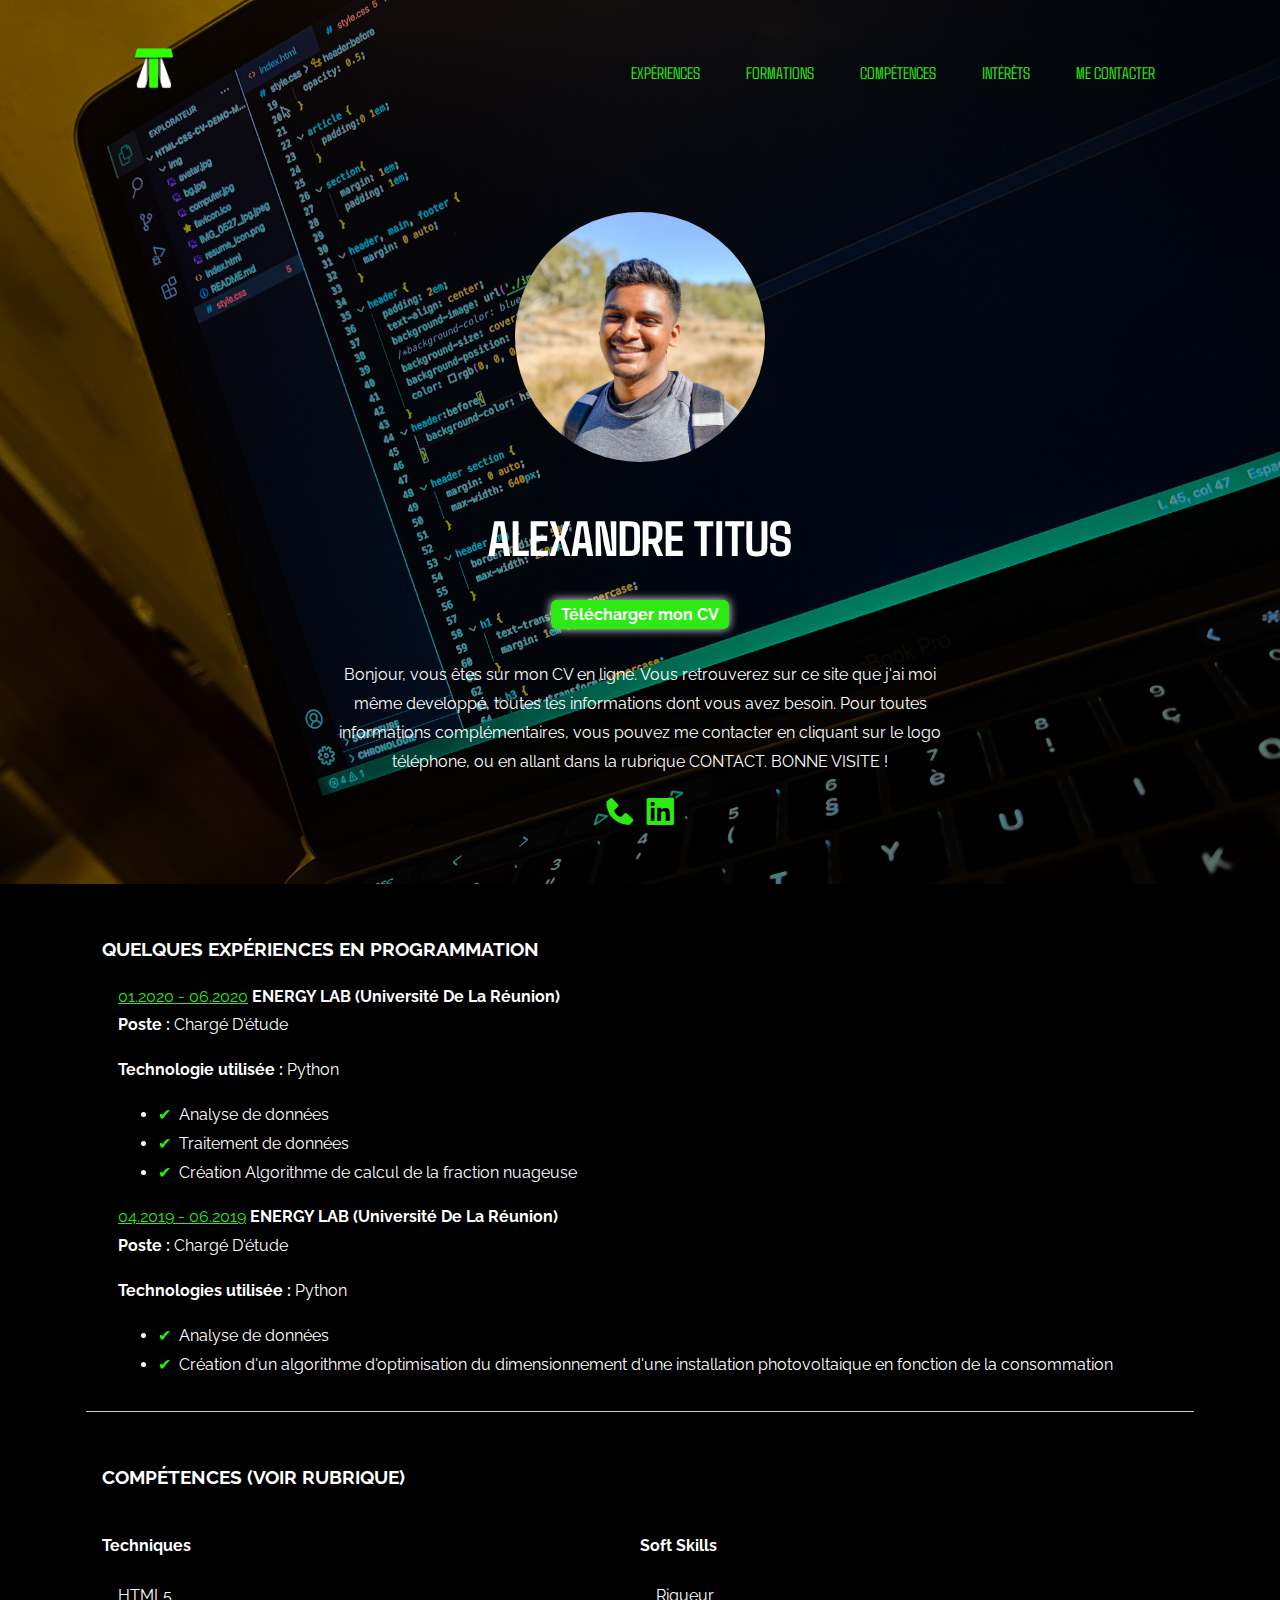
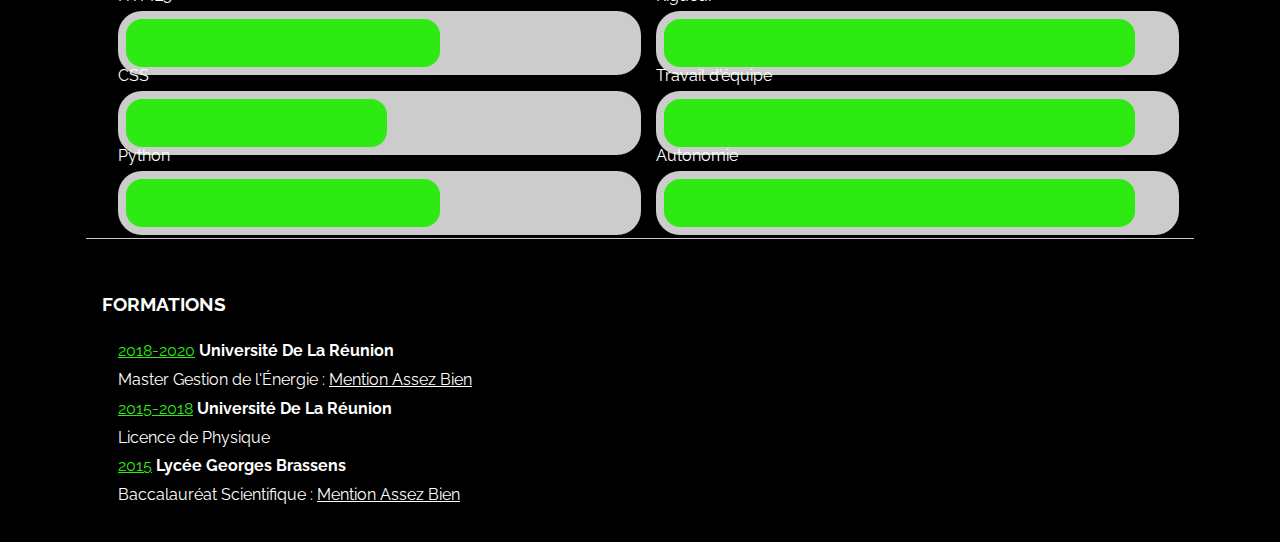
<file: index.html>
<!DOCTYPE html>
<html>
<head>
  <meta charset="UTF-8">
  <title>CV - Alexandre Titus</title>
  <meta name="description" content="Curriculum Vitae">
  <meta name="author" content="Alexandre Titus">
  <link rel="stylesheet" href="https://cdn.jsdelivr.net/npm/boxicons@latest/css/boxicons.min.css">
  <link rel="stylesheet" href="https://cdn.jsdelivr.net/npm/bootstrap@4.6.2/dist/css/bootstrap.min.css" integrity="sha384-xOolHFLEh07PJGoPkLv1IbcEPTNtaed2xpHsD9ESMhqIYd0nLMwNLD69Npy4HI+N" crossorigin="anonymous">  
  <meta name="viewport" content="width=device-width, initial-scale=1">
  <link rel="stylesheet" href="style/style.css">
</head>

<body>
  <header>
    <nav id="navbar">
      <input type="checkbox" id="check"">
      <label for="check" class="checkbtn">
        <i class='bx bx-menu'></i>
      </label>
      <label class="logo"><a href="index.html">
        <img id="logoat" src="img/logo_at.png" alt="">
      </a></label>
      <ul>
        <li><a class="active" href="pages/exp.html">Expériences</a></li>
        <li><a class="active" href="pages/formations.html">Formations</a></li>
        <li><a class="active" href="pages/competences.html">Compétences</a></li>
        <li><a class="active" href="pages/interests.html">Intérêts</a></li>
        <li><a class="active" href="pages/contact.html">Me contacter</a></li>
      </ul>
    </nav>
    <div class="photoprofil">
      <img src="./img/IMG_1530.jpg" />
    </div>
    <h1>Alexandre Titus</h1>
    <a href="img/cv_new.pdf" class="downpdf">Télécharger mon CV</a>
    <section>
      <p>
        Bonjour, vous êtes sur mon CV en ligne. Vous retrouverez sur ce site que j'ai moi même developpé, toutes les informations dont vous avez besoin. Pour toutes informations complémentaires, vous pouvez me contacter en cliquant sur le logo téléphone, ou en allant dans la rubrique CONTACT. BONNE VISITE !
      </p>
      <a href="tel:+262692497628" target="_blank" alt="0692497628">
        <i class='bx bxs-phone bx-md'></i>
      </a>
      <a href="https://www.linkedin.com/in/alexandre-titus-0b1a0214b" target="_blank">
        <i class='bx bxl-linkedin-square bx-md'></i>
      </a>
    </section>
  </header>
  <main class="bloc">
    <section class="stage" id="two scroll">
      <h3>Quelques <a class="lienresume" href="pages/exp.html">expériences</a> en programmation</h3>
      <article class="column__">
        <div class='job-title'>
          <span>01.2020 - 06.2020</span> <strong>ENERGY LAB (Université de la Réunion)</strong><br> <strong>Poste :</strong> Chargé d'étude
        </div>
        <div>
          <p><strong>Technologie utilisée :</strong> Python</p>
          <ul class="job-description">
            <li>Analyse de données</li>
            <li>Traitement de données</li>
            <li>Création Algorithme de calcul de la fraction nuageuse</li>
          </ul>
        </div>
      </article>
      <article class="column__">
        <div class='job-title'>
          <span>04.2019 - 06.2019</span> <strong>ENERGY LAB (Université de la Réunion)</strong><br> <strong>Poste :</strong> Chargé d'étude
        </div>
        <div>
          <p><strong>Technologies utilisée :</strong> Python</p>
          <ul class="job-description">
            <li>Analyse de données</li>
            <li>Création d'un algorithme d'optimisation du dimensionnement d'une installation photovoltaique en fonction de la consommation</li>
          </ul>
        </div>
      </article>
    </section>
  
    <section id="three scroll">
      <h3><a class="lienresume"href="pages/competences.html">Compétences</a> (voir rubrique)</h3>
      <div class='skills'>
        <div class="column" id="left">
          <h4>Techniques</h4>
          <div class="progressbox">
            <p class="comp">HTML5</p>
            <div div class="progress-bar premier"></div>
          </div>
          <div class="progressbox">
            <p class="comp">CSS</p>
            <div div class="progress-bar deuxieme"></div>
          </div>
          <div class="progressbox">
            <p class="comp">Python</p>
            <div div class="progress-bar troisieme"></div>
          </div>
        </div>
        <div class="column" id="right">
          <h4>Soft Skills</h4>
          <div class="progressbox">
            <p class="comp">Rigueur</p>
            <div class="progress-bar quatrieme"></div>
          </div>
          <div class="progressbox">
            <p class="comp">Travail d'équipe</p>
            <div class="progress-bar cinquieme"></div>
          </div>
          <div class="progressbox">
            <p class="comp">Autonomie</p>
            <div class="progress-bar sixieme"></div>
          </div>
        </div>
      </div>
    </section>

    <section id="four scroll">
      <h3>Formations</h3>
      <article>
        <div class='school'>
          <span>2018-2020</span> <strong>Université de la Réunion</strong>
        </div>
        <div>
          Master Gestion de l'Énergie : <span style="text-decoration: underline;">Mention Assez Bien</span>
        </div>
      </article>
      <article>
        <div class='school'>
          <span>2015-2018</span> <strong>Université de la Réunion</strong>
        </div>
        <div class="descrition">
          Licence de Physique
        </div>
      </article>
      <article>
        <div class='school'>
          <span>2015</span> <strong>Lycée Georges Brassens</strong>
        </div>
        <div>
          Baccalauréat Scientifique : <span style="text-decoration: underline;">Mention Assez Bien</span>
        </div>
      </article>
    </section>
  </main>
</body>
</html>
</file>
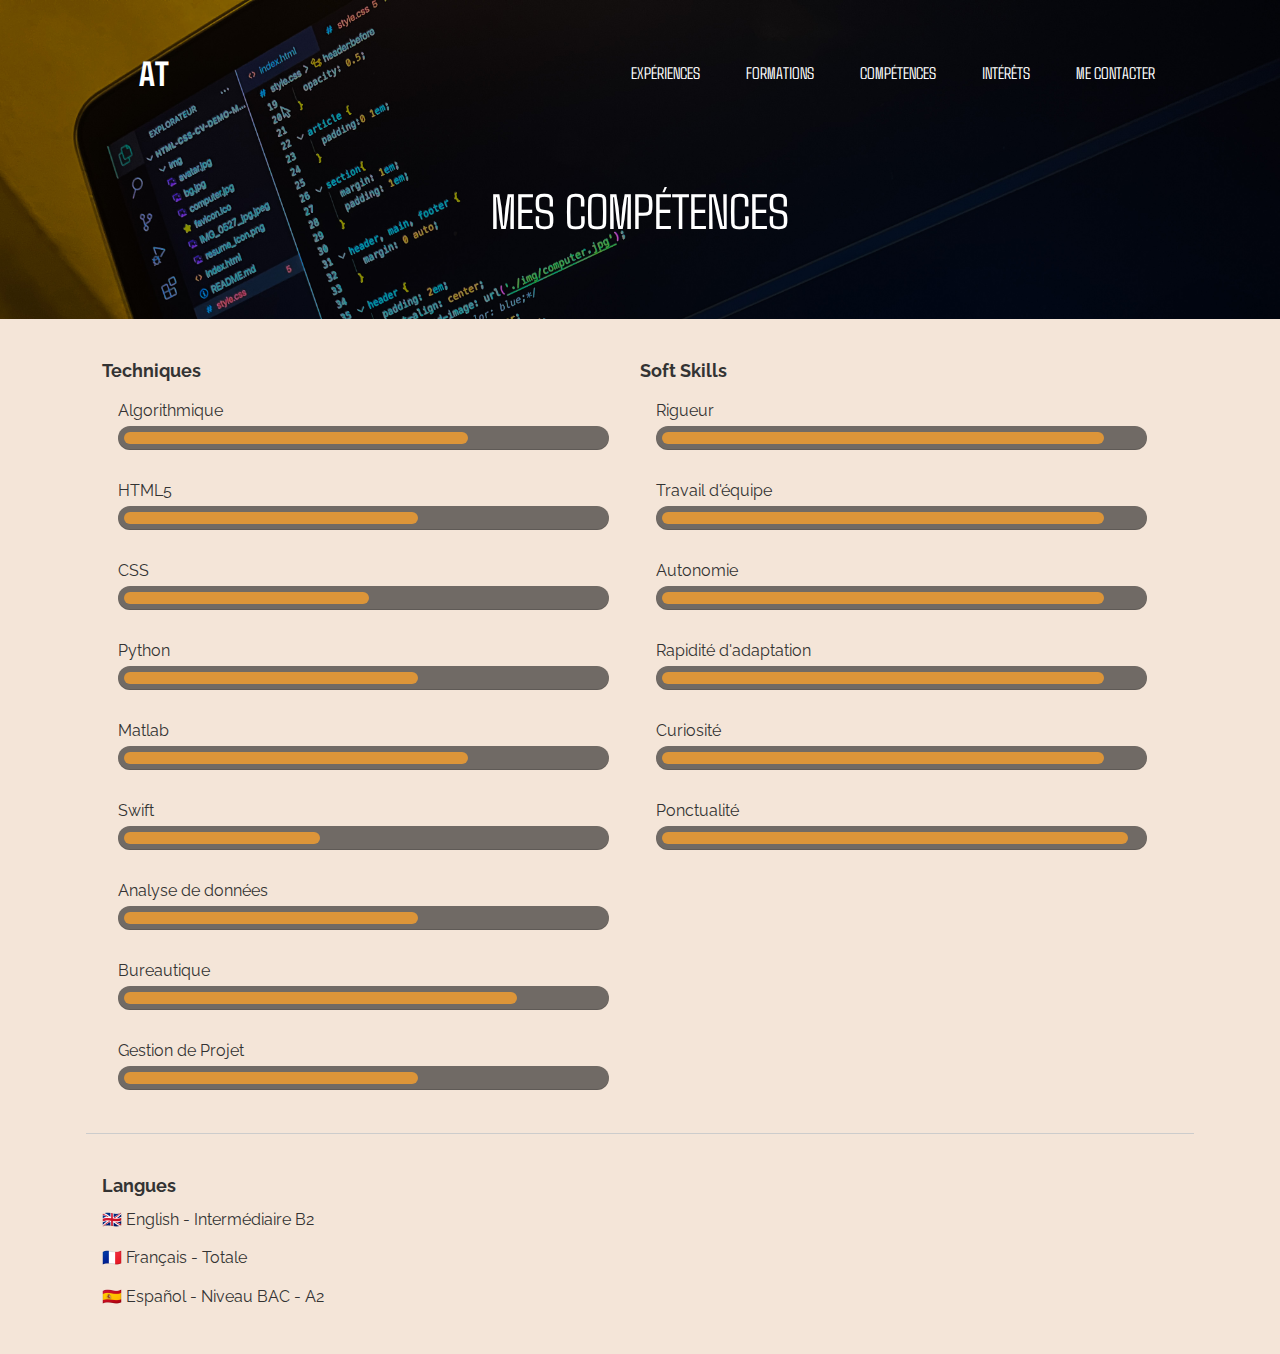
<file: competences.html>
<!DOCTYPE html>
<html>
    <head>
        <meta charset="UTF-8">
        <title>Alexandre Titus - Formulaire de Contact</title>
        <meta name="description" content="Alexandre Titus">
        <meta name="author" content="Alexandre Titus"> 
        <link rel="stylesheet" href="https://cdn.jsdelivr.net/npm/boxicons@latest/css/boxicons.min.css">
        <link rel="stylesheet" href="http://netdna.bootstrapcdn.com/bootstrap/3.0.0/css/bootstrap.min.css">
        <meta name="viewport" content="width=device-width, initial-scale=1">
        <link rel="stylesheet" href="stylecomp.css">
    </head>
    <body>
        <header>
            <nav id="navbar">
                <input type="checkbox" id="check">
                <label for="check" class="checkbtn">
                    <i class='bx bx-menu'></i>
                </label>
                <label class="logo"><a href="index.html">AT</a></label>
                <ul>
                    <li><a class="active" href="exp.html">Expériences</a></li>
                    <li><a class="active" href="formations.html">Formations</a></li>
                    <li><a class="active" href="competences.html">Compétences</a></li>
                    <li><a class="active" href="interests.html">Intérêts</a></li>
                    <li><a class="active" href="contact.html">Me contacter</a></li>
                </ul>
            </nav>  
            <h1>Mes compétences</h1>
        </header>
        <main>
            <section>
                <div class='skills'>
                  <div class="column" id="left">
                    <h4>Techniques</h4>
                    <div class="progressbox">
                        <p class="comp">Algorithmique</p>
                        <div div class="progress-bar bar1"></div>
                    </div>
                    <div class="progressbox">
                      <p class="comp">HTML5</p>
                      <div div class="progress-bar bar2"></div>
                    </div>
                    <div class="progressbox">
                      <p class="comp">CSS</p>
                      <div div class="progress-bar bar3"></div>
                    </div>
                    <div class="progressbox">
                      <p class="comp">Python</p>
                      <div div class="progress-bar bar4"></div>
                    </div>
                    <div class="progressbox">
                        <p class="comp">Matlab</p>
                        <div div class="progress-bar bar5"></div>
                      </div>
                    <div class="progressbox">
                        <p class="comp">Swift</p>
                        <div div class="progress-bar bar6"></div>
                    </div>
                    <div class="progressbox">
                        <p class="comp">Analyse de données</p>
                        <div div class="progress-bar bar7"></div>
                    </div>
                    <div class="progressbox">
                      <p class="comp">Bureautique</p>
                      <div div class="progress-bar bar8"></div>
                    </div>
                    <div class="progressbox">
                      <p class="comp">Gestion de Projet</p>
                      <div div class="progress-bar bar9"></div>
                    </div>
                  </div>
                  <div class="column" id="right">
                    <h4>Soft Skills</h4>
                    <div class="progressbox">
                      <p class="comp">Rigueur</p>
                      <div class="progress-bar bar10"></div>
                    </div>
                    <div class="progressbox">
                      <p class="comp">Travail d'équipe</p>
                      <div class="progress-bar bar11"></div>
                    </div>
                    <div class="progressbox">
                      <p class="comp">Autonomie</p>
                      <div class="progress-bar bar12"></div>
                    </div>
                    <div class="progressbox">
                      <p class="comp">Rapidité d'adaptation</p>
                      <div class="progress-bar bar13"></div>
                    </div>
                    <div class="progressbox">
                      <p class="comp">Curiosité</p>
                      <div class="progress-bar bar14"></div>
                    </div>
                    <div class="progressbox">
                      <p class="comp">Ponctualité</p>
                      <div class="progress-bar bar15"></div>
                  </div>
              </section>
              <section>
                <div>
                    <h4>Langues</h4>
                    <p>🇬🇧 English - Intermédiaire B2</p>
                    <p>🇫🇷 Français - Totale</p>
                    <p>🇪🇸 Español - Niveau BAC - A2</p>
                  </div>
                </div>
            </section>
        </main>
    </body>
</html>
</file>
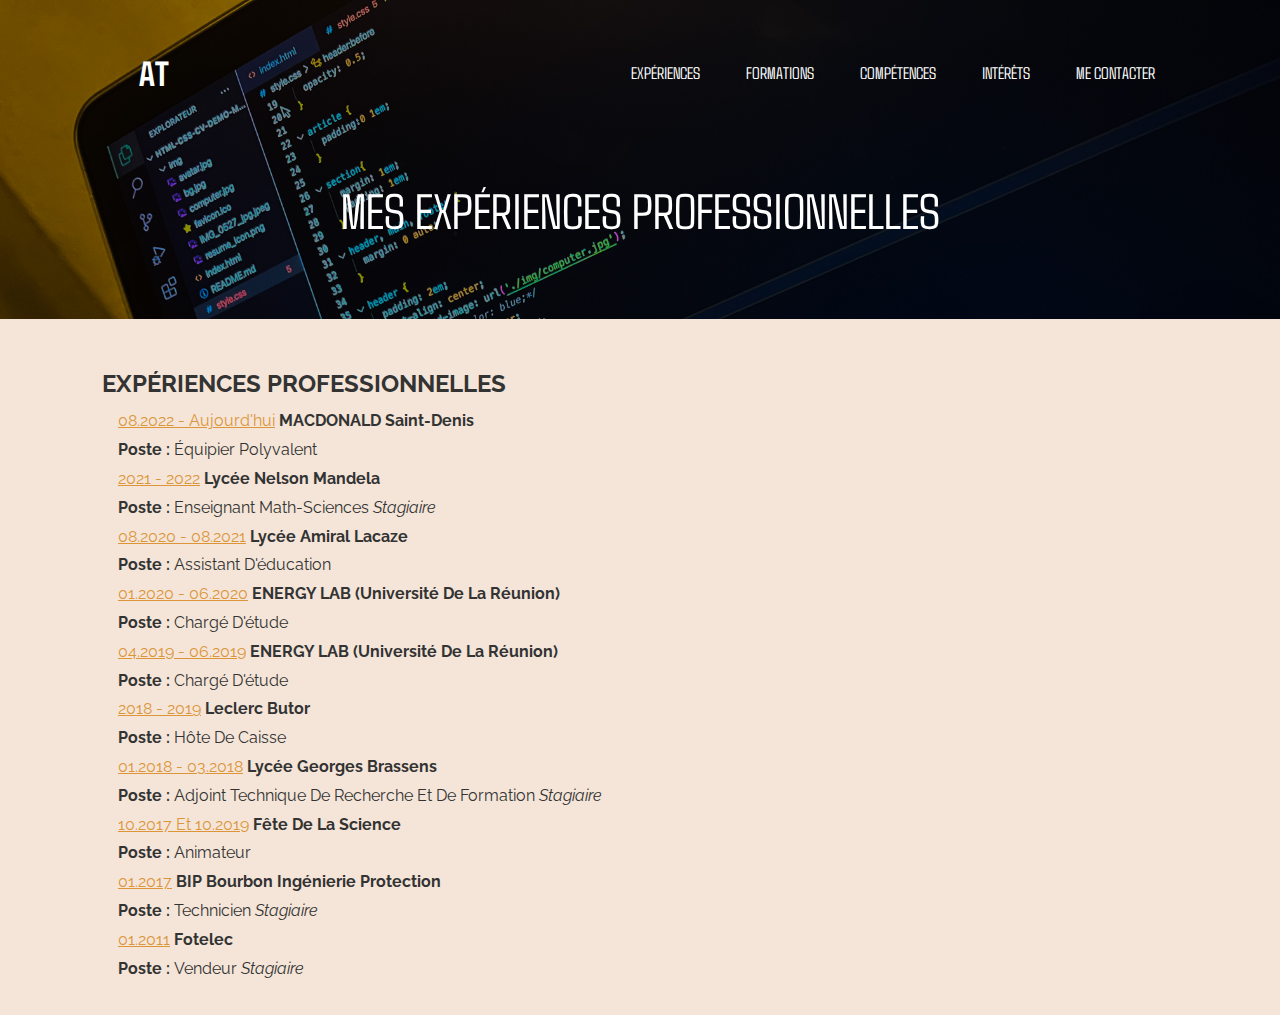
<file: exp.html>
<!DOCTYPE html>
<html>
    <head>
        <meta charset="UTF-8">
        <title>Alexandre Titus - Formulaire de Contact</title>
        <meta name="description" content="Alexandre Titus">
        <meta name="author" content="Alexandre Titus"> 
        <link rel="stylesheet" href="https://cdn.jsdelivr.net/npm/boxicons@latest/css/boxicons.min.css">
        <link rel="stylesheet" href="http://netdna.bootstrapcdn.com/bootstrap/3.0.0/css/bootstrap.min.css">
        <meta name="viewport" content="width=device-width, initial-scale=1">
        <link rel="stylesheet" href="styleexp.css">
    </head>
    <body>
        <header>
            <nav id="navbar">
                <input type="checkbox" id="check">
                <label for="check" class="checkbtn">
                    <i class='bx bx-menu'></i>
                </label>
                <label class="logo"><a href="index.html">AT</a></label>
                <ul>
                    <li><a class="active" href="exp.html">Expériences</a></li>
                    <li><a class="active" href="formations.html">Formations</a></li>
                    <li><a class="active" href="competences.html">Compétences</a></li>
                    <li><a class="active" href="interests.html">Intérêts</a></li>
                    <li><a class="active" href="contact.html">Me contacter</a></li>
                </ul>
            </nav>  
            <h1>Mes expériences professionnelles</h1>
        </header>
        <main>
            <section>
                <h3>Expériences professionnelles</h3>
                <article>
                  <div class='job-title'>
                    <span>08.2022 - aujourd'hui</span> <strong>MACDONALD Saint-Denis</strong><br> <strong>Poste :</strong> Équipier polyvalent
                  </div>
                </article>
                <article>
                  <div class='job-title'>
                    <span>2021 - 2022</span> <strong>Lycée Nelson Mandela</strong><br> <strong>Poste :</strong> Enseignant Math-Sciences <em>stagiaire</em>
                  </div>
                </article>
                <article>
                  <div class='job-title'>
                    <span>08.2020 - 08.2021</span> <strong>Lycée Amiral Lacaze</strong><br> <strong>Poste :</strong> Assistant d'éducation
                  </div>
                </article>
                <article>
                    <div class='job-title'>
                      <span>01.2020 - 06.2020</span> <strong>ENERGY LAB (Université de la Réunion)</strong><br> <strong>Poste :</strong> Chargé d'étude
                    </div>
                </article>
                <article>
                  <div class='job-title'>
                    <span>04.2019 - 06.2019</span> <strong>ENERGY LAB (Université de la Réunion)</strong><br> <strong>Poste :</strong> Chargé d'étude
                  </div>
                </article>
                <article>
                    <div class='job-title'>
                      <span>2018 - 2019</span> <strong>Leclerc Butor</strong><br> <strong>Poste :</strong> Hôte de caisse
                    </div>
                </article>
                <article>
                  <div class='job-title'>
                    <span>01.2018 - 03.2018</span> <strong>Lycée Georges Brassens</strong><br> <strong>Poste :</strong> Adjoint Technique de Recherche et de Formation <em>stagiaire</em>
                  </div>
                </article>
                <article>
                  <div class='job-title'>
                    <span>10.2017 et 10.2019</span> <strong>Fête de la Science</strong><br> <strong>Poste :</strong> Animateur
                  </div>
                </article>
                <article>
                  <div class='job-title'>
                    <span>01.2017</span> <strong>BIP Bourbon Ingénierie Protection</strong><br> <strong>Poste :</strong> Technicien <em>stagiaire</em>
                  </div>
                </article>
                <article>
                  <div class='job-title'>
                    <span>01.2011</span> <strong>Fotelec</strong><br> <strong>Poste : </strong> Vendeur <em>stagiaire</em>
                  </div>
                </article>
              </section>
        </main>
    </body>

</html>
</file>
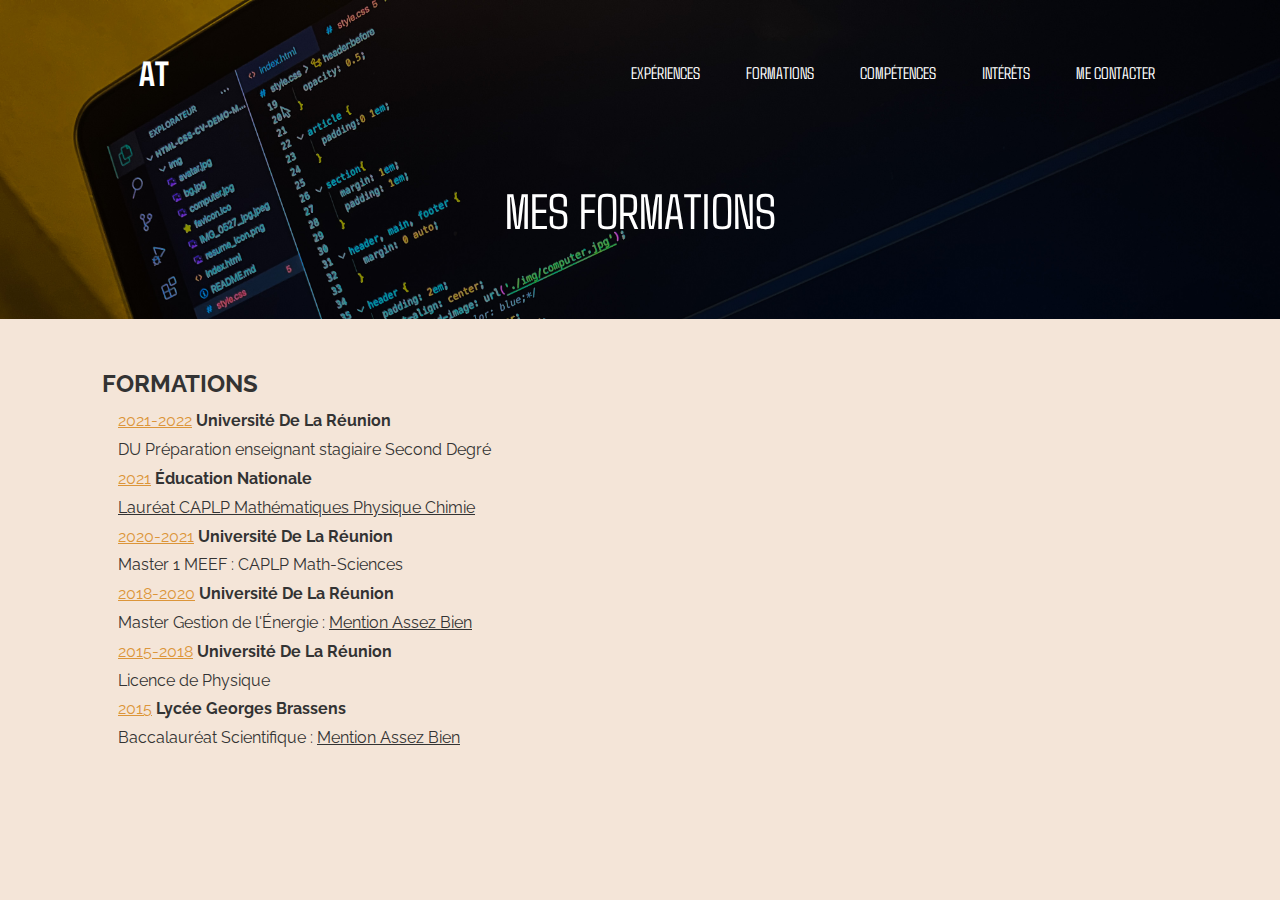
<file: formations.html>
<!DOCTYPE html>
<html>
    <head>
        <meta charset="UTF-8">
        <title>Alexandre Titus - Formulaire de Contact</title>
        <meta name="description" content="Alexandre Titus">
        <meta name="author" content="Alexandre Titus"> 
        <link rel="stylesheet" href="https://cdn.jsdelivr.net/npm/boxicons@latest/css/boxicons.min.css">
        <link rel="stylesheet" href="http://netdna.bootstrapcdn.com/bootstrap/3.0.0/css/bootstrap.min.css">
        <meta name="viewport" content="width=device-width, initial-scale=1">
        <link rel="stylesheet" href="styleform.css">
    </head>
    <body>
        <header>
            <nav id="navbar">
                <input type="checkbox" id="check">
                <label for="check" class="checkbtn">
                    <i class='bx bx-menu'></i>
                </label>
                <label class="logo"><a href="index.html">AT</a></label>
                <ul>
                    <li><a class="active" href="exp.html">Expériences</a></li>
                    <li><a class="active" href="formations.html">Formations</a></li>
                    <li><a class="active" href="competences.html">Compétences</a></li>
                    <li><a class="active" href="interests.html">Intérêts</a></li>
                    <li><a class="active" href="contact.html">Me contacter</a></li>
                </ul>
            </nav>  
            <h1>Mes formations</h1>
        </header>
        <main>
            <section>
                <h3>Formations</h3>
                <article>
                  <div class='school'>
                    <span>2021-2022</span> <strong>Université de la Réunion</strong>
                  </div>
                  <div>
                    DU Préparation enseignant stagiaire Second Degré
                  </div>
                </article>
                <article>
                  <div class='school'>
                    <span>2021</span> <strong>Éducation Nationale</strong>
                  </div>
                  <div>
                    <span style="text-decoration: underline;">Lauréat CAPLP Mathématiques Physique Chimie</span>
                  </div>
                </article>
                <article>
                  <div class='school'>
                    <span>2020-2021</span> <strong>Université de la Réunion</strong>
                  </div>
                  <div>
                    Master 1 MEEF : CAPLP Math-Sciences
                  </div>
                </article>
                <article>
                  <div class='school'>
                    <span>2018-2020</span> <strong>Université de la Réunion</strong>
                  </div>
                  <div>
                    Master Gestion de l'Énergie : <span style="text-decoration: underline;">Mention Assez Bien</span>
                  </div>
                </article>
                <article>
                  <div class='school'>
                    <span>2015-2018</span> <strong>Université de la Réunion</strong>
                  </div>
                  <div class="descrition">
                    Licence de Physique
                  </div>
                </article>
                <article>
                  <div class='school'>
                    <span>2015</span> <strong>Lycée Georges Brassens</strong>
                  </div>
                  <div>
                    Baccalauréat Scientifique : <span style="text-decoration: underline;">Mention Assez Bien</span>
                  </div>
                </article>
              </section>
        </main>
    </body>

</html>
</file>
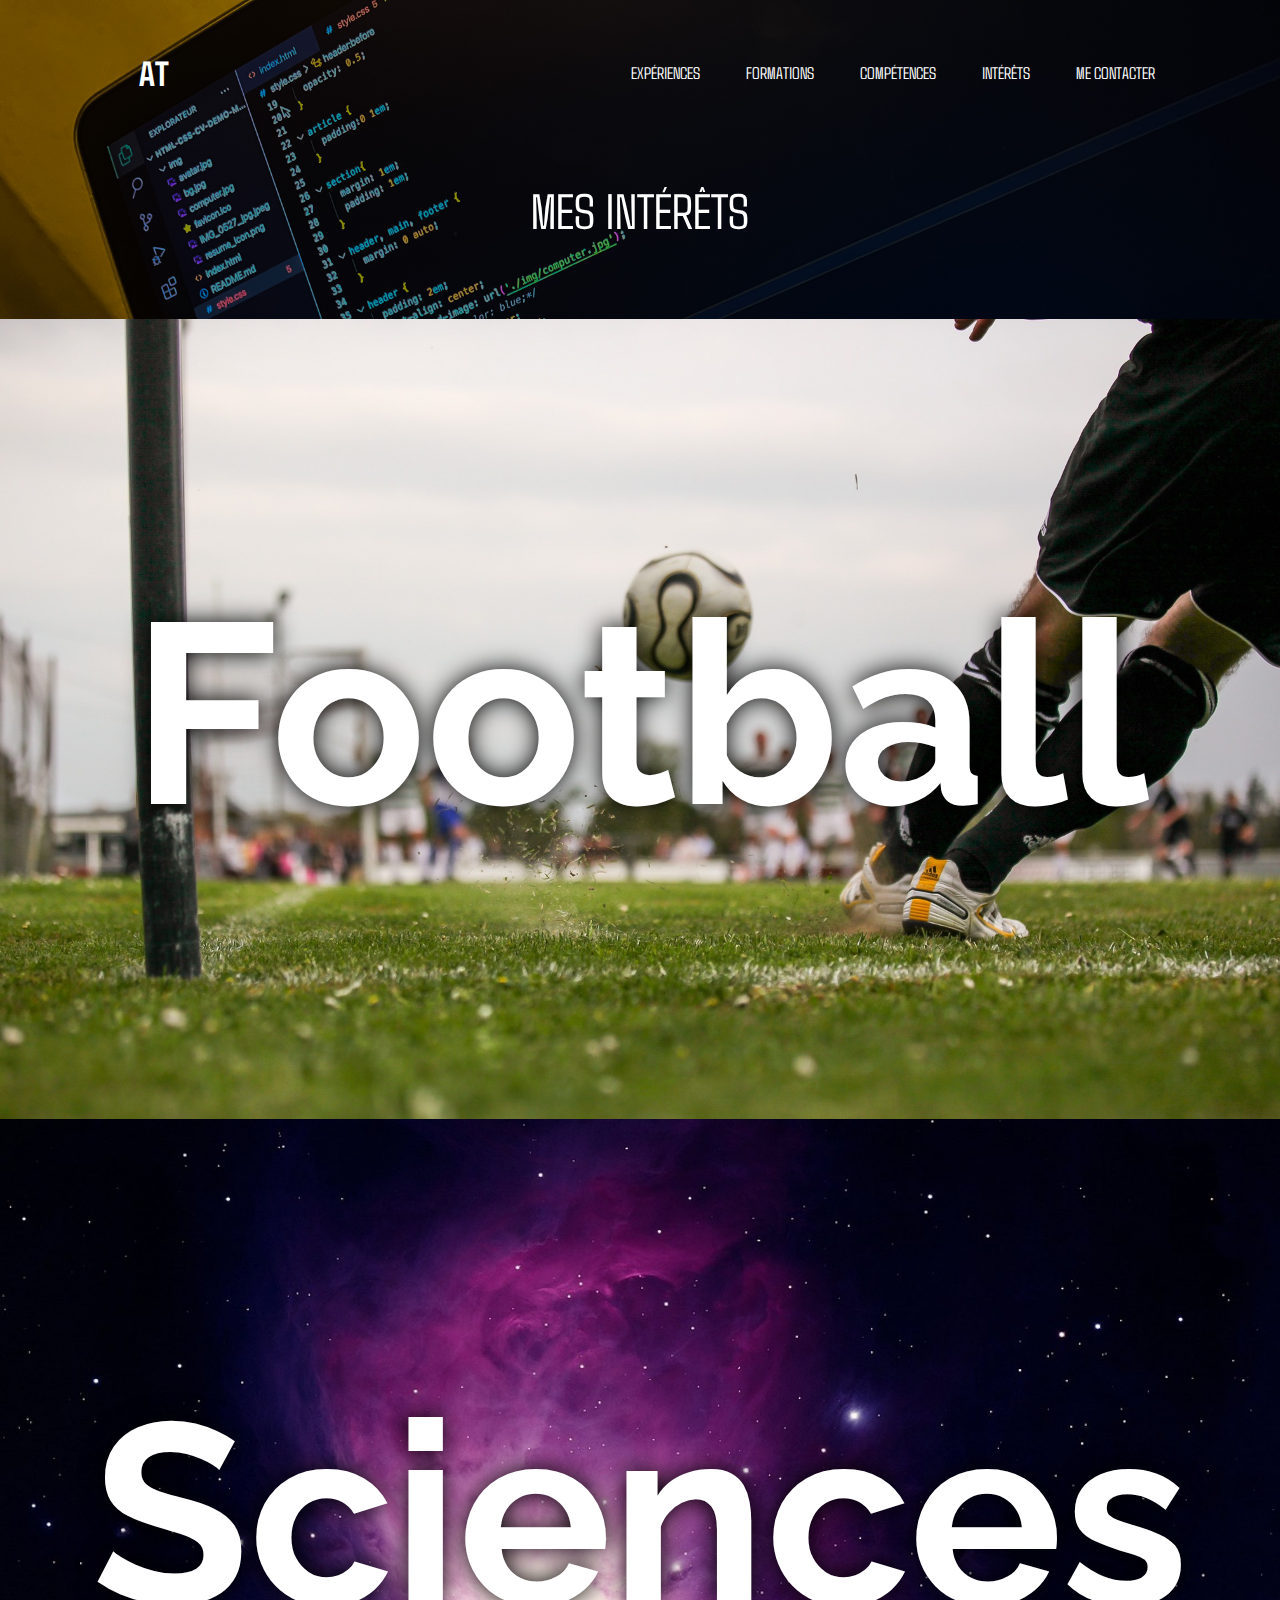
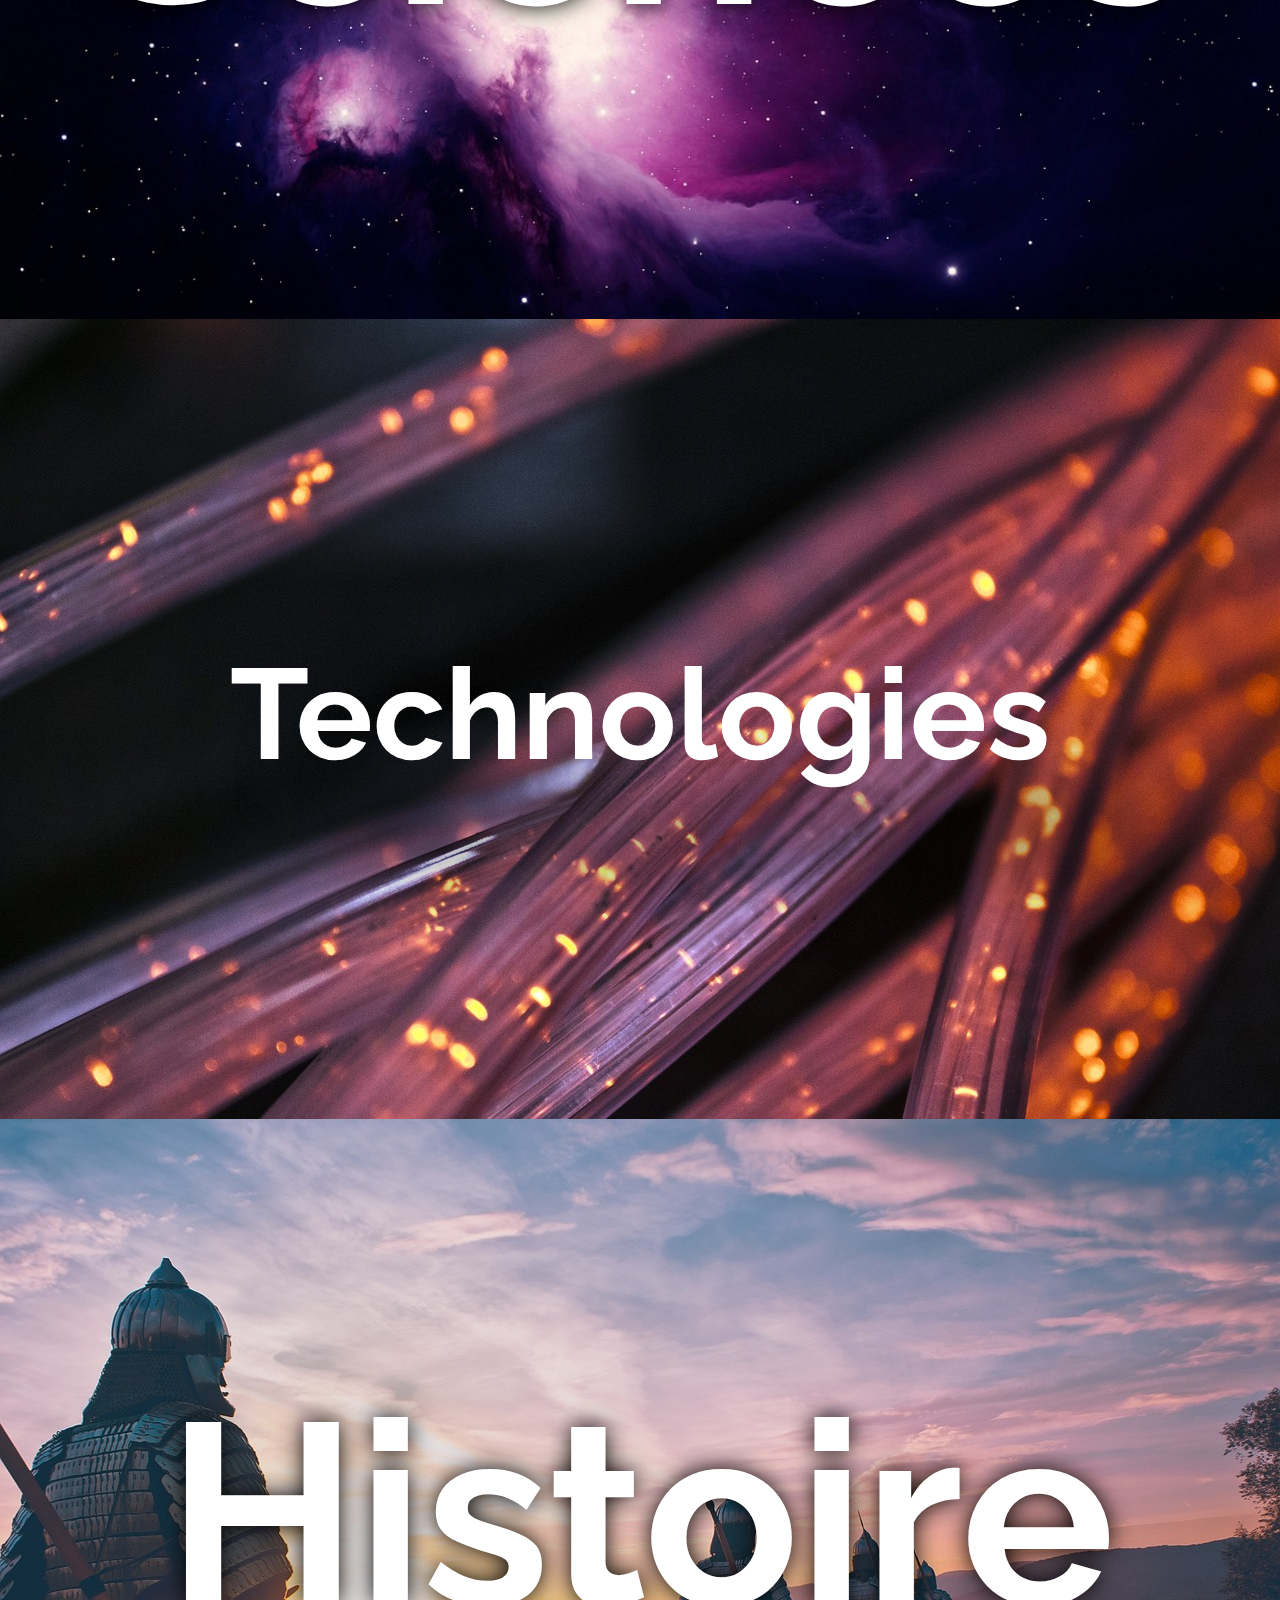
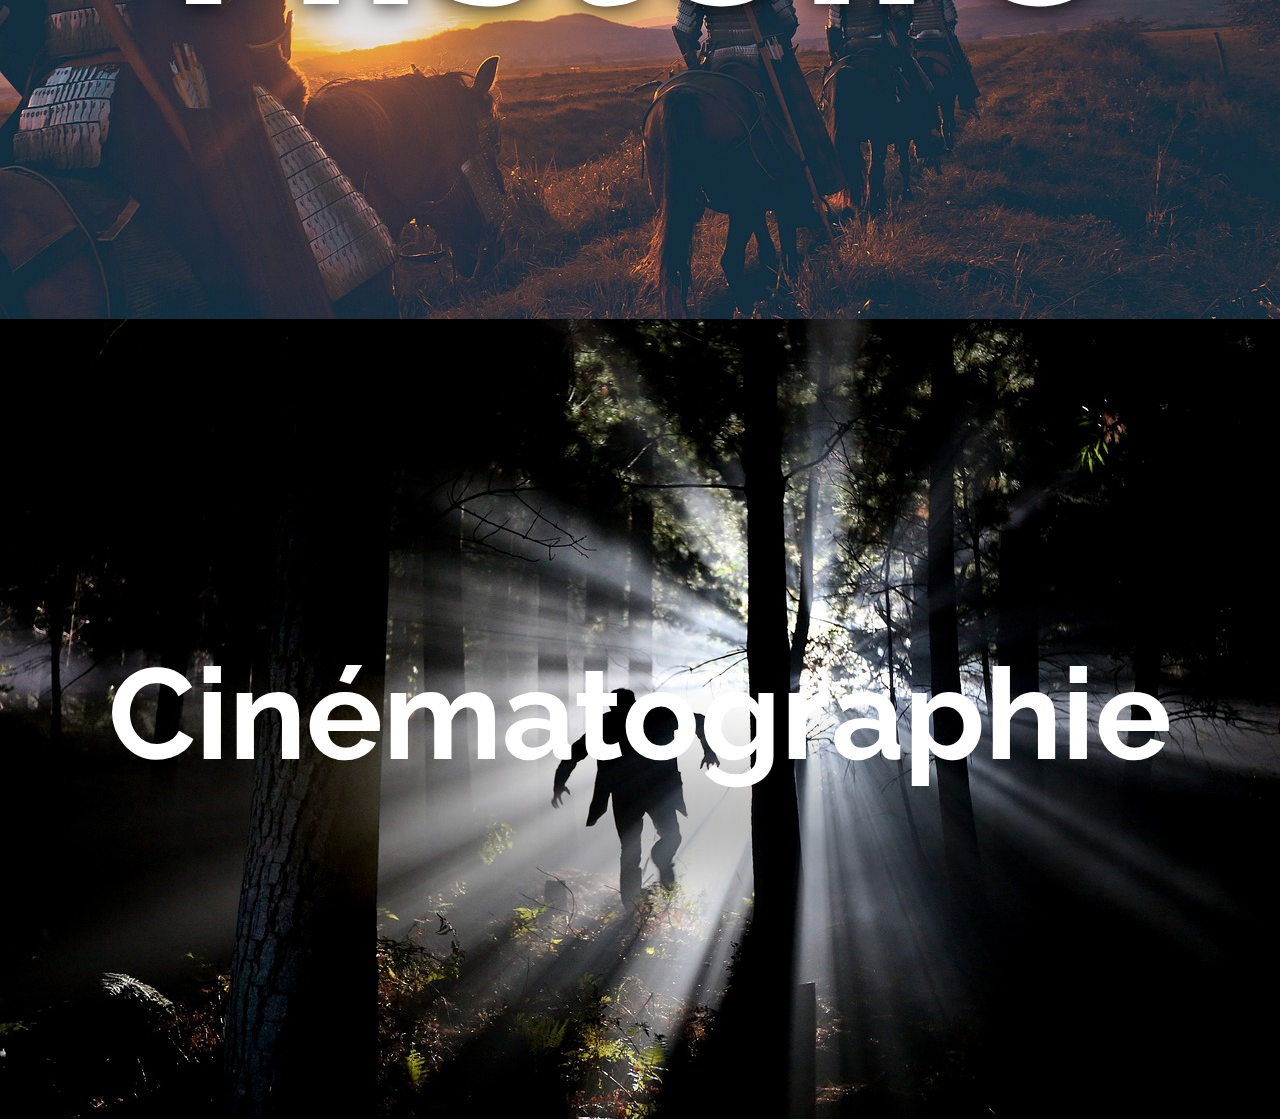
<file: interests.html>
<!DOCTYPE html>
<html>
    <head>
        <meta charset="UTF-8">
        <title>Alexandre Titus - Formulaire de Contact</title>
        <meta name="description" content="Alexandre Titus">
        <meta name="author" content="Alexandre Titus"> 
        <link rel="stylesheet" href="https://cdn.jsdelivr.net/npm/boxicons@latest/css/boxicons.min.css">
        <link rel="stylesheet" href="http://netdna.bootstrapcdn.com/bootstrap/3.0.0/css/bootstrap.min.css">
        <meta name="viewport" content="width=device-width, initial-scale=1">
        <link rel="stylesheet" href="styleinterest.css">
    </head>
    <body>
        <header>
            <nav id="navbar">
                <input type="checkbox" id="check">
                <label for="check" class="checkbtn">
                    <i class='bx bx-menu'></i>
                </label>
                <label class="logo"><a href="index.html">AT</a></label>
                <ul>
                    <li><a class="active" href="exp.html">Expériences</a></li>
                    <li><a class="active" href="formations.html">Formations</a></li>
                    <li><a class="active" href="competences.html">Compétences</a></li>
                    <li><a class="active" href="interests.html">Intérêts</a></li>
                    <li><a class="active" href="contact.html">Me contacter</a></li>
                </ul>
            </nav>  
            <h1>Mes intérêts</h1>
        </header>
        <main>
            <section class="football">
                <p>Football</p>
            </section>
            <section class="sciences">
                <p>Sciences</p>
            </section>
            <section class="technologies">
                <p>Technologies</p>
            </section>
            <section class="histoire">
                <p>Histoire</p>
            </section>
            <section class="cinema">
                <p>Cinématographie</p>
            </section>

        </main>
    </body>

</html>
</file>
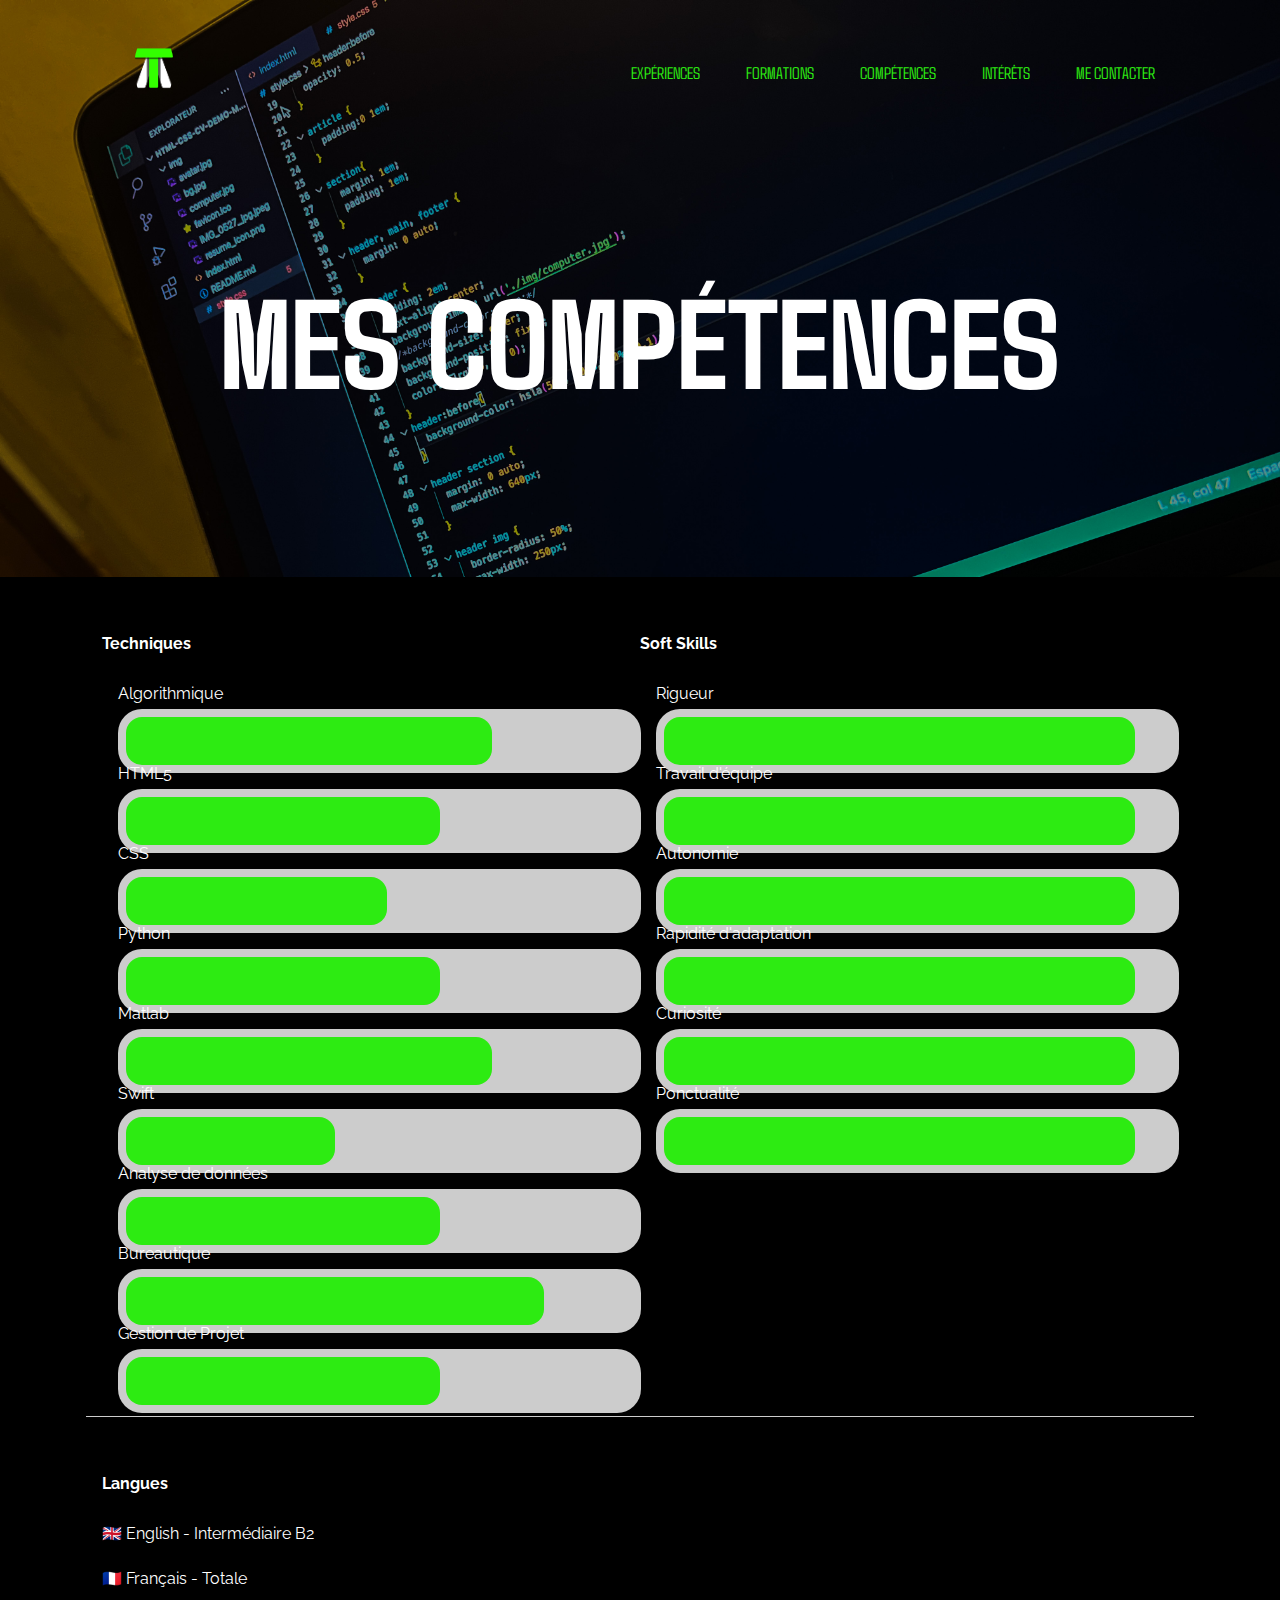
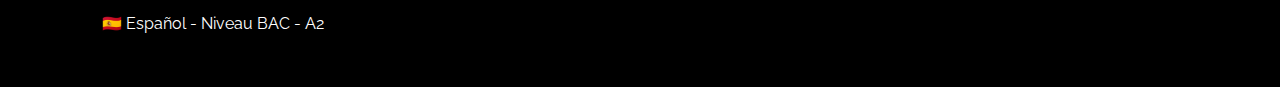
<file: pages/competences.html>
<!DOCTYPE html>
<html>
    <head>
        <meta charset="UTF-8">
        <title>Alexandre Titus - Formulaire de Contact</title>
        <meta name="description" content="Alexandre Titus">
        <meta name="author" content="Alexandre Titus"> 
        <link rel="stylesheet" href="https://cdn.jsdelivr.net/npm/boxicons@latest/css/boxicons.min.css">
        <link rel="stylesheet" href="https://cdn.jsdelivr.net/npm/bootstrap@4.6.2/dist/css/bootstrap.min.css" integrity="sha384-xOolHFLEh07PJGoPkLv1IbcEPTNtaed2xpHsD9ESMhqIYd0nLMwNLD69Npy4HI+N" crossorigin="anonymous">        
        <meta name="viewport" content="width=device-width, initial-scale=1">
        <link rel="stylesheet" href="../style/stylecomp.css">
    </head>
    <body>
        <header>
            <nav id="navbar">
                <input type="checkbox" id="check">
                <label for="check" class="checkbtn">
                    <i class='bx bx-menu'></i>
                </label>
                <label class="logo"><a href="../index.html">
                  <img id="logoat" src="../img/logo_at.png" alt="">
                </a></label>
                <ul>
                    <li><a class="active" href="exp.html">Expériences</a></li>
                    <li><a class="active" href="formations.html">Formations</a></li>
                    <li><a class="active" href="competences.html">Compétences</a></li>
                    <li><a class="active" href="interests.html">Intérêts</a></li>
                    <li><a class="active" href="contact.html">Me contacter</a></li>
                </ul>
            </nav>  
            <h1>Mes compétences</h1>
        </header>
        <main>
            <section>
                <div class='skills'>
                  <div class="column" id="left">
                    <h4>Techniques</h4>
                    <div class="progressbox">
                        <p class="comp">Algorithmique</p>
                        <div div class="progress-bar bar1"></div>
                    </div>
                    <div class="progressbox">
                      <p class="comp">HTML5</p>
                      <div div class="progress-bar bar2"></div>
                    </div>
                    <div class="progressbox">
                      <p class="comp">CSS</p>
                      <div div class="progress-bar bar3"></div>
                    </div>
                    <div class="progressbox">
                      <p class="comp">Python</p>
                      <div div class="progress-bar bar4"></div>
                    </div>
                    <div class="progressbox">
                        <p class="comp">Matlab</p>
                        <div div class="progress-bar bar5"></div>
                      </div>
                    <div class="progressbox">
                        <p class="comp">Swift</p>
                        <div div class="progress-bar bar6"></div>
                    </div>
                    <div class="progressbox">
                        <p class="comp">Analyse de données</p>
                        <div div class="progress-bar bar7"></div>
                    </div>
                    <div class="progressbox">
                      <p class="comp">Bureautique</p>
                      <div div class="progress-bar bar8"></div>
                    </div>
                    <div class="progressbox">
                      <p class="comp">Gestion de Projet</p>
                      <div div class="progress-bar bar9"></div>
                    </div>
                  </div>
                  <div class="column" id="right">
                    <h4>Soft Skills</h4>
                    <div class="progressbox">
                      <p class="comp">Rigueur</p>
                      <div class="progress-bar bar10"></div>
                    </div>
                    <div class="progressbox">
                      <p class="comp">Travail d'équipe</p>
                      <div class="progress-bar bar11"></div>
                    </div>
                    <div class="progressbox">
                      <p class="comp">Autonomie</p>
                      <div class="progress-bar bar12"></div>
                    </div>
                    <div class="progressbox">
                      <p class="comp">Rapidité d'adaptation</p>
                      <div class="progress-bar bar13"></div>
                    </div>
                    <div class="progressbox">
                      <p class="comp">Curiosité</p>
                      <div class="progress-bar bar14"></div>
                    </div>
                    <div class="progressbox">
                      <p class="comp">Ponctualité</p>
                      <div class="progress-bar bar15"></div>
                  </div>
              </section>
              <section>
                <div>
                    <h4>Langues</h4>
                    <p>🇬🇧 English - Intermédiaire B2</p>
                    <p>🇫🇷 Français - Totale</p>
                    <p>🇪🇸 Español - Niveau BAC - A2</p>
                  </div>
                </div>
            </section>
        </main>
    </body>
</html>
</file>
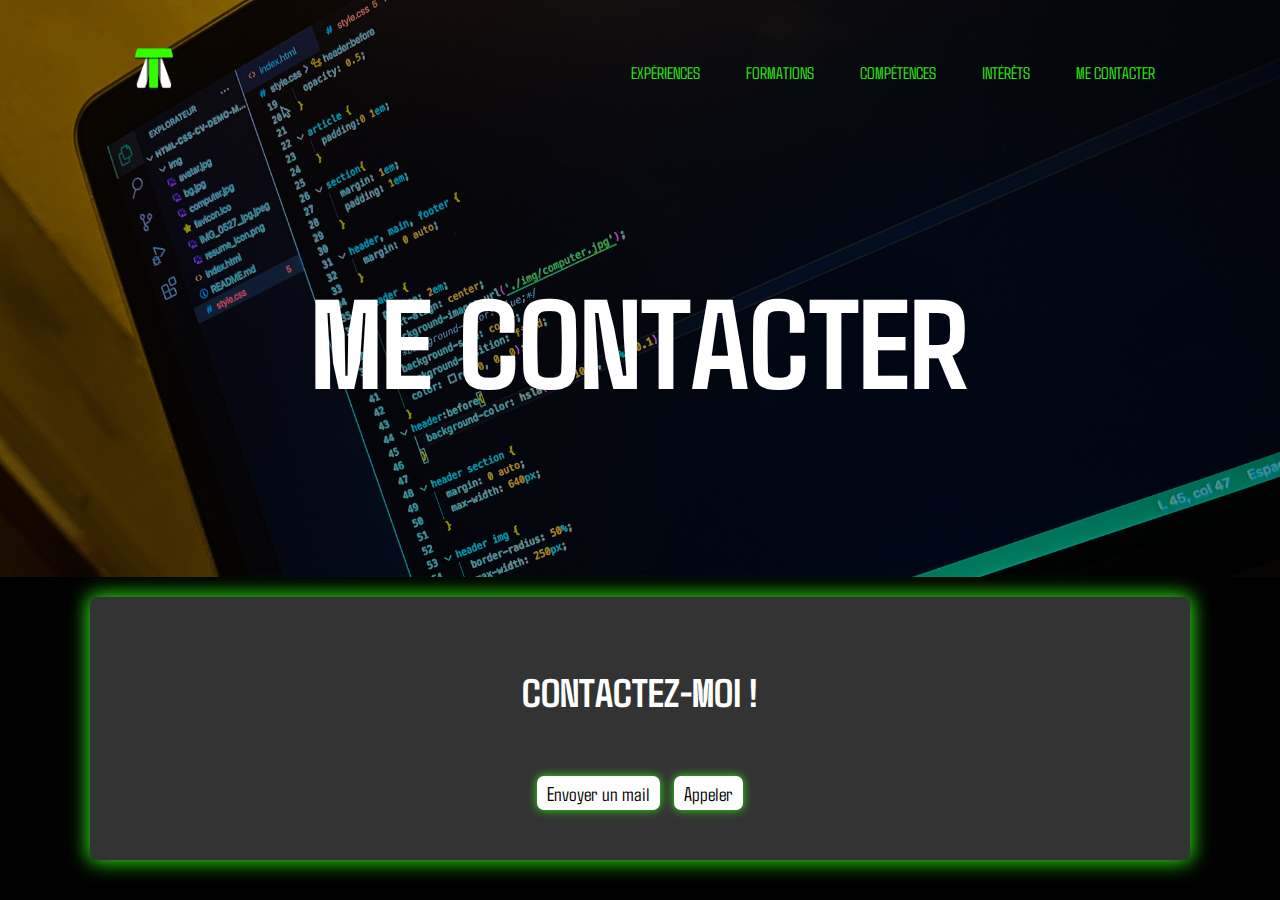
<file: pages/contact.html>
<!DOCTYPE html>
<html>
    <head>
        <meta charset="UTF-8">
        <title>Alexandre Titus - Formulaire de Contact</title>
        <meta name="description" content="Alexandre Titus">
        <meta name="author" content="Alexandre Titus"> 
        <link rel="stylesheet" href="https://cdn.jsdelivr.net/npm/boxicons@latest/css/boxicons.min.css">
        <link rel="stylesheet" href="https://cdn.jsdelivr.net/npm/bootstrap@4.6.2/dist/css/bootstrap.min.css" integrity="sha384-xOolHFLEh07PJGoPkLv1IbcEPTNtaed2xpHsD9ESMhqIYd0nLMwNLD69Npy4HI+N" crossorigin="anonymous">        
        <meta name="viewport" content="width=device-width, initial-scale=1">
        <link rel="stylesheet" href="../style/stylecontact.css">
    </head>
    <body>
        <header>
            <nav id="navbar">
                <input type="checkbox" id="check">
                <label for="check" class="checkbtn">
                    <i class='bx bx-menu'></i>
                </label>
                <label class="logo"><a href="../index.html">
                    <img id="logoat" src="../img/logo_at.png" alt="">
                  </a></label>
                <ul>
                    <li><a class="active" href="exp.html">Expériences</a></li>
                    <li><a class="active" href="formations.html">Formations</a></li>
                    <li><a class="active" href="competences.html">Compétences</a></li>
                    <li><a class="active" href="interests.html">Intérêts</a></li>
                    <li><a class="active" href="contact.html">Me contacter</a></li>
                </ul>
            </nav>  
            <h1>Me contacter</h1>
        </header>
        <main>
            <form>
                <h1>Contactez-moi !</h1>
                <div class="separation"></div>
                <div class="corps">
                    <button  class="boite" id="one"><a href="mailto:alexandrebtitus@gmail.com">Envoyer un mail</a></button>
                    <button class="boite" id="two"><a href="tel:+262692497628">Appeler</a></button>
                </div>
            </form>
        </main>
    </body>

</html>
</file>
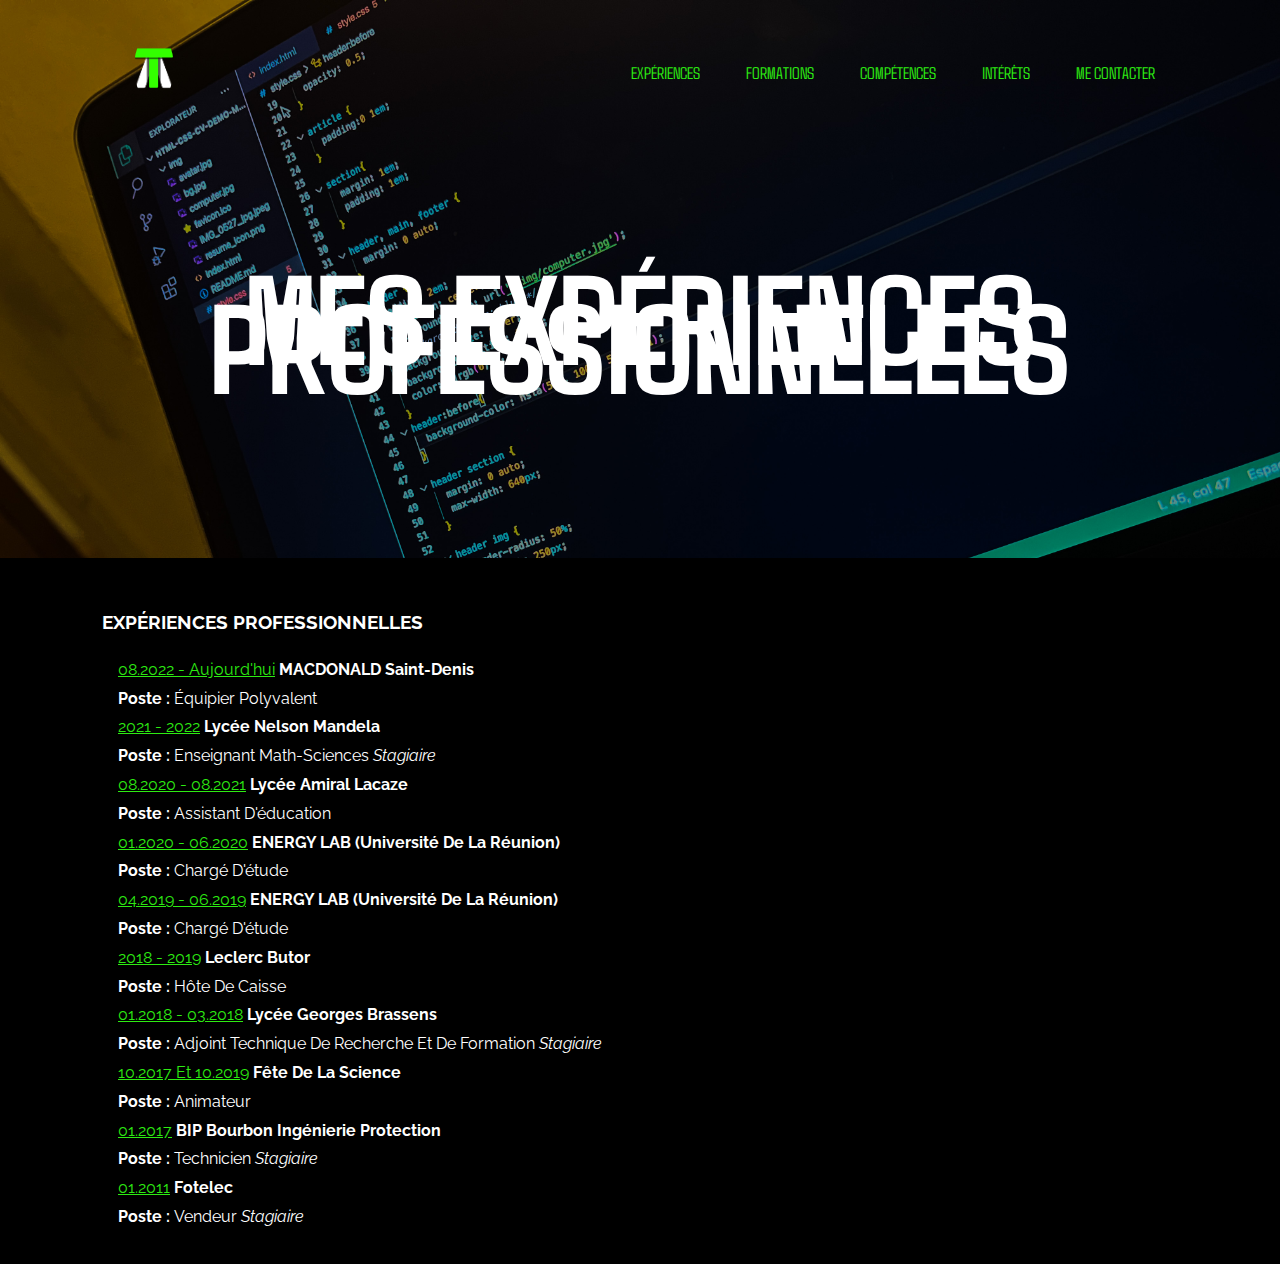
<file: pages/exp.html>
<!DOCTYPE html>
<html>
    <head>
        <meta charset="UTF-8">
        <title>Alexandre Titus - Formulaire de Contact</title>
        <meta name="description" content="Alexandre Titus">
        <meta name="author" content="Alexandre Titus"> 
        <link rel="stylesheet" href="https://cdn.jsdelivr.net/npm/boxicons@latest/css/boxicons.min.css">
        <link rel="stylesheet" href="https://cdn.jsdelivr.net/npm/bootstrap@4.6.2/dist/css/bootstrap.min.css" integrity="sha384-xOolHFLEh07PJGoPkLv1IbcEPTNtaed2xpHsD9ESMhqIYd0nLMwNLD69Npy4HI+N" crossorigin="anonymous">        
        <meta name="viewport" content="width=device-width, initial-scale=1">
        <link rel="stylesheet" href="../style/styleexp.css">
    </head>
    <body>
        <header>
            <nav id="navbar">
                <input type="checkbox" id="check">
                <label for="check" class="checkbtn">
                    <i class='bx bx-menu'></i>
                </label>
                <label class="logo"><a href="../index.html">
                  <img id="logoat" src="../img/logo_at.png" alt="">
                </a></label>
                <ul>
                    <li><a class="active" href="exp.html">Expériences</a></li>
                    <li><a class="active" href="formations.html">Formations</a></li>
                    <li><a class="active" href="competences.html">Compétences</a></li>
                    <li><a class="active" href="interests.html">Intérêts</a></li>
                    <li><a class="active" href="contact.html">Me contacter</a></li>
                </ul>
            </nav>  
            <h1>Mes expériences professionnelles</h1>
        </header>
        <main>
            <section>
                <h3>Expériences professionnelles</h3>
                <article>
                  <div class='job-title'>
                    <span>08.2022 - aujourd'hui</span> <strong>MACDONALD Saint-Denis</strong><br> <strong>Poste :</strong> Équipier polyvalent
                  </div>
                </article>
                <article>
                  <div class='job-title'>
                    <span>2021 - 2022</span> <strong>Lycée Nelson Mandela</strong><br> <strong>Poste :</strong> Enseignant Math-Sciences <em>stagiaire</em>
                  </div>
                </article>
                <article>
                  <div class='job-title'>
                    <span>08.2020 - 08.2021</span> <strong>Lycée Amiral Lacaze</strong><br> <strong>Poste :</strong> Assistant d'éducation
                  </div>
                </article>
                <article>
                    <div class='job-title'>
                      <span>01.2020 - 06.2020</span> <strong>ENERGY LAB (Université de la Réunion)</strong><br> <strong>Poste :</strong> Chargé d'étude
                    </div>
                </article>
                <article>
                  <div class='job-title'>
                    <span>04.2019 - 06.2019</span> <strong>ENERGY LAB (Université de la Réunion)</strong><br> <strong>Poste :</strong> Chargé d'étude
                  </div>
                </article>
                <article>
                    <div class='job-title'>
                      <span>2018 - 2019</span> <strong>Leclerc Butor</strong><br> <strong>Poste :</strong> Hôte de caisse
                    </div>
                </article>
                <article>
                  <div class='job-title'>
                    <span>01.2018 - 03.2018</span> <strong>Lycée Georges Brassens</strong><br> <strong>Poste :</strong> Adjoint Technique de Recherche et de Formation <em>stagiaire</em>
                  </div>
                </article>
                <article>
                  <div class='job-title'>
                    <span>10.2017 et 10.2019</span> <strong>Fête de la Science</strong><br> <strong>Poste :</strong> Animateur
                  </div>
                </article>
                <article>
                  <div class='job-title'>
                    <span>01.2017</span> <strong>BIP Bourbon Ingénierie Protection</strong><br> <strong>Poste :</strong> Technicien <em>stagiaire</em>
                  </div>
                </article>
                <article>
                  <div class='job-title'>
                    <span>01.2011</span> <strong>Fotelec</strong><br> <strong>Poste : </strong> Vendeur <em>stagiaire</em>
                  </div>
                </article>
              </section>
        </main>
    </body>

</html>
</file>
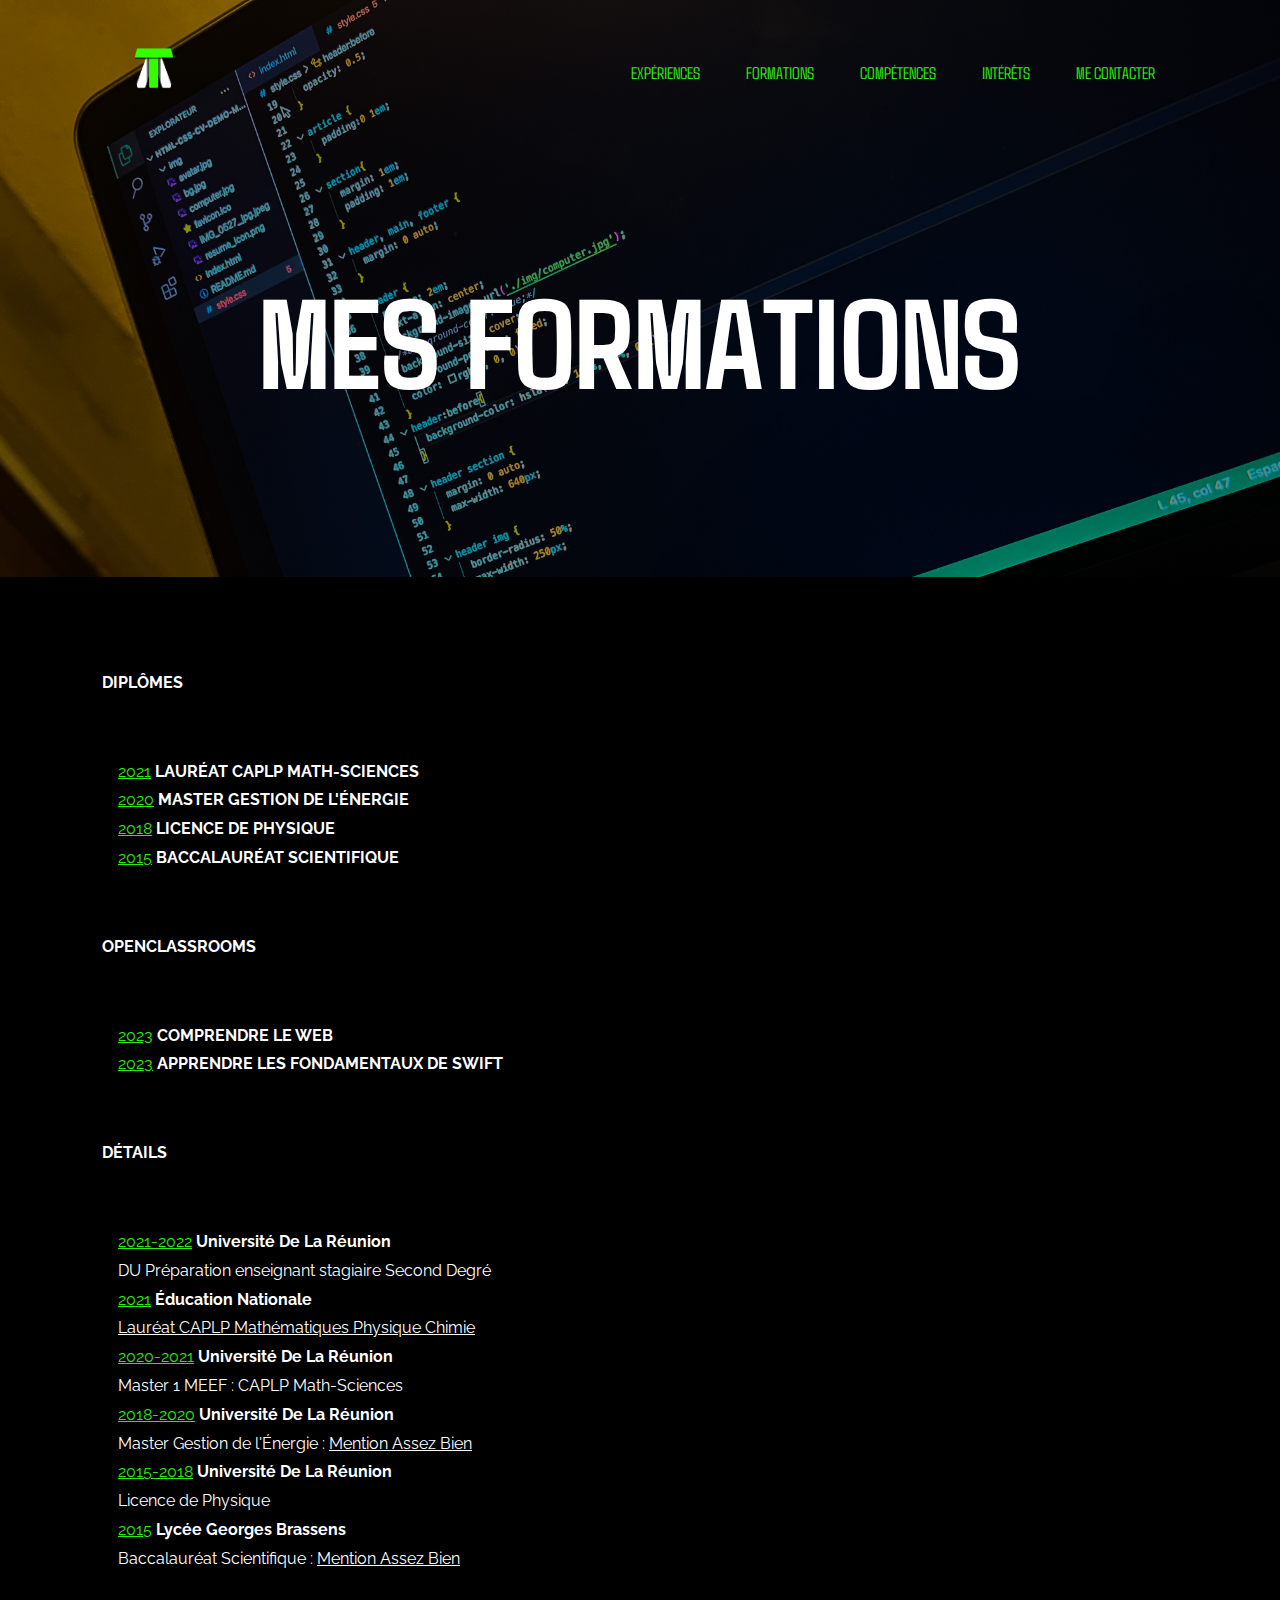
<file: pages/formations.html>
<!DOCTYPE html>
<html>
    <head>
        <meta charset="UTF-8">
        <title>Alexandre Titus - Formulaire de Contact</title>
        <meta name="description" content="Alexandre Titus">
        <meta name="author" content="Alexandre Titus"> 
        <link rel="stylesheet" href="https://cdn.jsdelivr.net/npm/boxicons@latest/css/boxicons.min.css">
        <link rel="stylesheet" href="https://cdn.jsdelivr.net/npm/bootstrap@4.6.2/dist/css/bootstrap.min.css" integrity="sha384-xOolHFLEh07PJGoPkLv1IbcEPTNtaed2xpHsD9ESMhqIYd0nLMwNLD69Npy4HI+N" crossorigin="anonymous">        
        <meta name="viewport" content="width=device-width, initial-scale=1">
        <link rel="stylesheet" href="../style/styleform.css">
    </head>
    <body>
        <header>
            <nav id="navbar">
                <input type="checkbox" id="check">
                <label for="check" class="checkbtn">
                    <i class='bx bx-menu'></i>
                </label>
                <label class="logo"><a href="../index.html">
                  <img id="logoat" src="../img/logo_at.png" alt="">
                </a></label>
                <ul>
                    <li><a class="active" href="exp.html">Expériences</a></li>
                    <li><a class="active" href="formations.html">Formations</a></li>
                    <li><a class="active" href="competences.html">Compétences</a></li>
                    <li><a class="active" href="interests.html">Intérêts</a></li>
                    <li><a class="active" href="contact.html">Me contacter</a></li>
                </ul>
            </nav>  
            <h1>Mes formations</h1>
        </header>
        <main>
            <section>
                <h4>DIPLÔMES</h4>
                <article>
                  <div class='school'>
                    <span>2021</span> <strong>LAURÉAT CAPLP MATH-SCIENCES</strong>
                  </div>
                </article>
                <article>
                  <div class='school'>
                    <span>2020</span> <strong>MASTER GESTION DE L'ÉNERGIE</strong>
                  </div>
                </article>
                <article>
                  <div class='school'>
                    <span>2018</span> <strong>LICENCE DE PHYSIQUE</strong>
                  </div>
                </article>
                <article>
                  <div class='school'>
                    <span>2015</span> <strong>BACCALAURÉAT SCIENTIFIQUE</strong>
                  </div>
                </article>

                <h4>OPENCLASSROOMS</h4>
                <article>
                  <div class='school'>
                    <span>2023</span> <strong>COMPRENDRE LE WEB</strong>
                  </div>
                </article>
                <article>
                  <div class='school'>
                    <span>2023</span> <strong>APPRENDRE LES FONDAMENTAUX DE SWIFT</strong>
                  </div>
                </article>

                <h4>DÉTAILS</h4>
                <article>
                  <div class='school'>
                    <span>2021-2022</span> <strong>Université de la Réunion</strong>
                  </div>
                  <div>
                    DU Préparation enseignant stagiaire Second Degré
                  </div>
                </article>
                <article>
                  <div class='school'>
                    <span>2021</span> <strong>Éducation Nationale</strong>
                  </div>
                  <div>
                    <span style="text-decoration: underline;">Lauréat CAPLP Mathématiques Physique Chimie</span>
                  </div>
                </article>
                <article>
                  <div class='school'>
                    <span>2020-2021</span> <strong>Université de la Réunion</strong>
                  </div>
                  <div>
                    Master 1 MEEF : CAPLP Math-Sciences
                  </div>
                </article>
                <article>
                  <div class='school'>
                    <span>2018-2020</span> <strong>Université de la Réunion</strong>
                  </div>
                  <div>
                    Master Gestion de l'Énergie : <span style="text-decoration: underline;">Mention Assez Bien</span>
                  </div>
                </article>
                <article>
                  <div class='school'>
                    <span>2015-2018</span> <strong>Université de la Réunion</strong>
                  </div>
                  <div class="descrition">
                    Licence de Physique
                  </div>
                </article>
                <article>
                  <div class='school'>
                    <span>2015</span> <strong>Lycée Georges Brassens</strong>
                  </div>
                  <div>
                    Baccalauréat Scientifique : <span style="text-decoration: underline;">Mention Assez Bien</span>
                  </div>
                </article>


              </section>
        </main>
    </body>

</html>
</file>
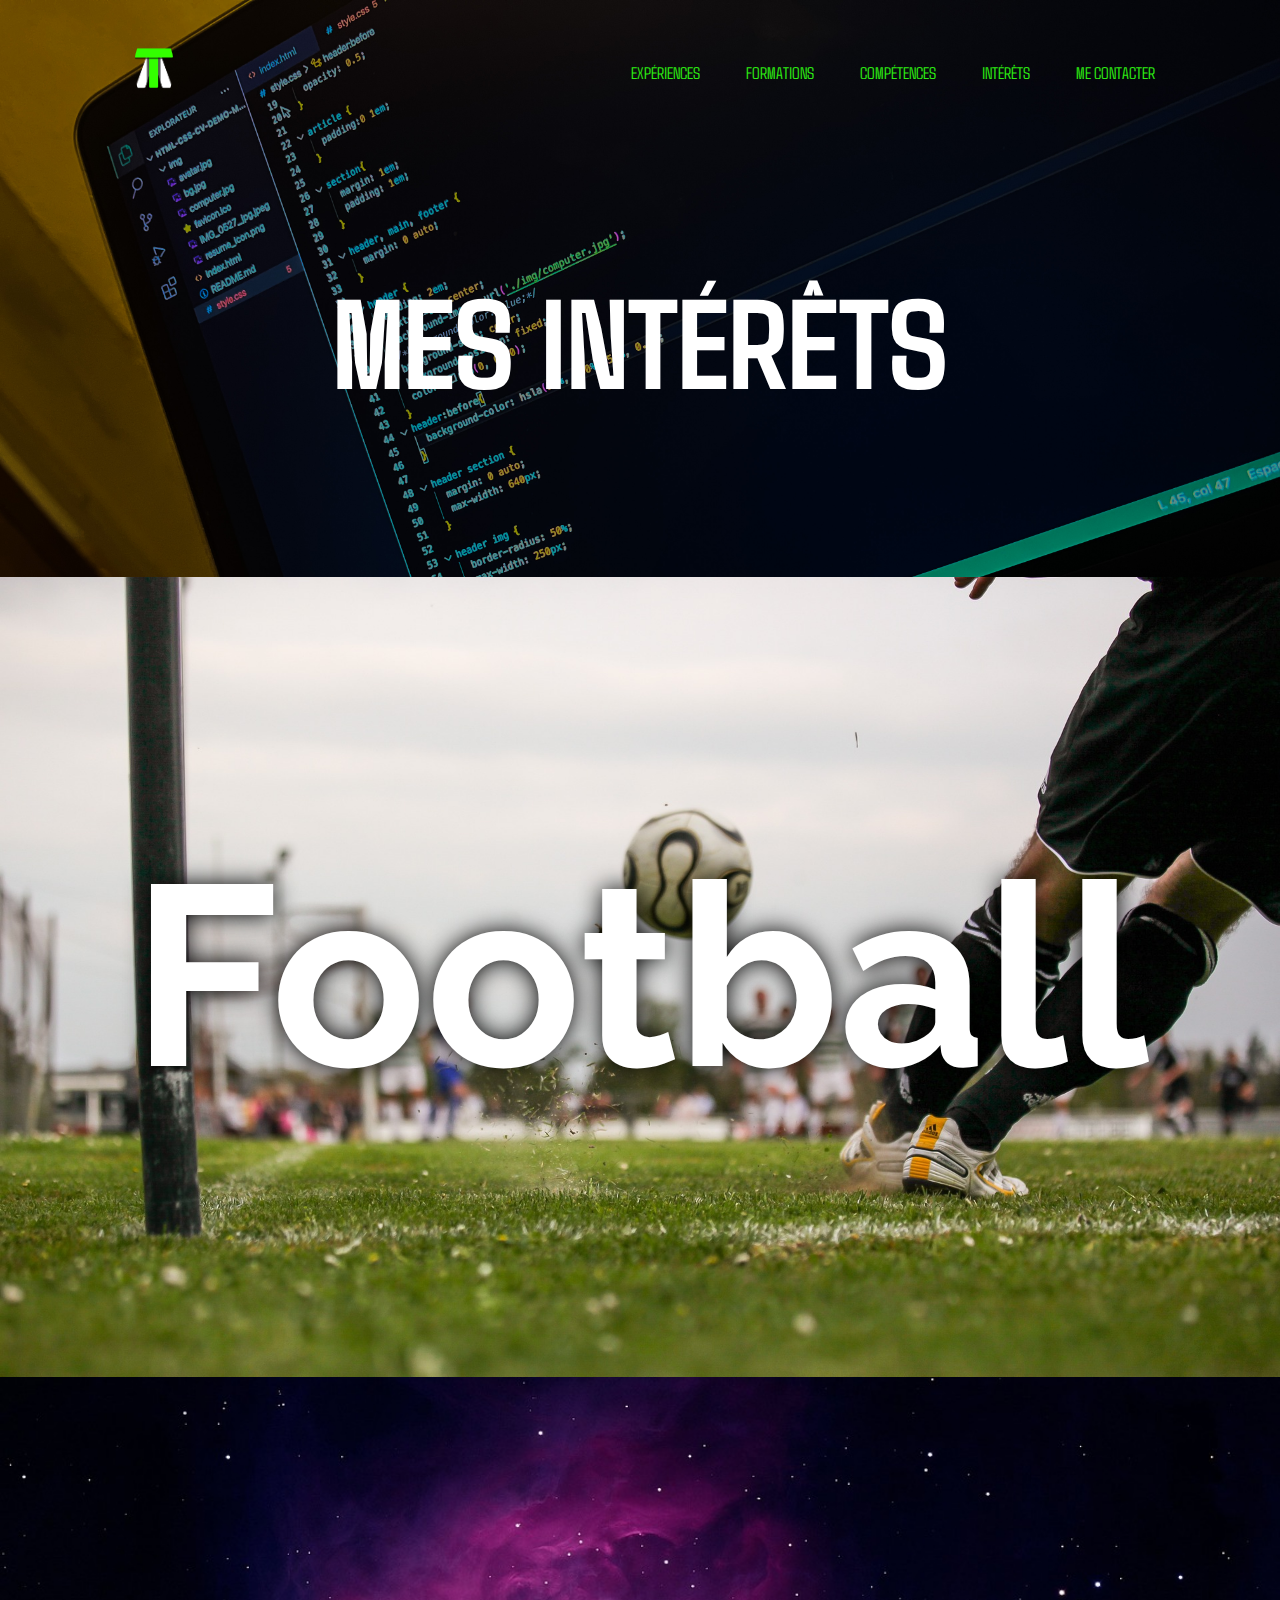
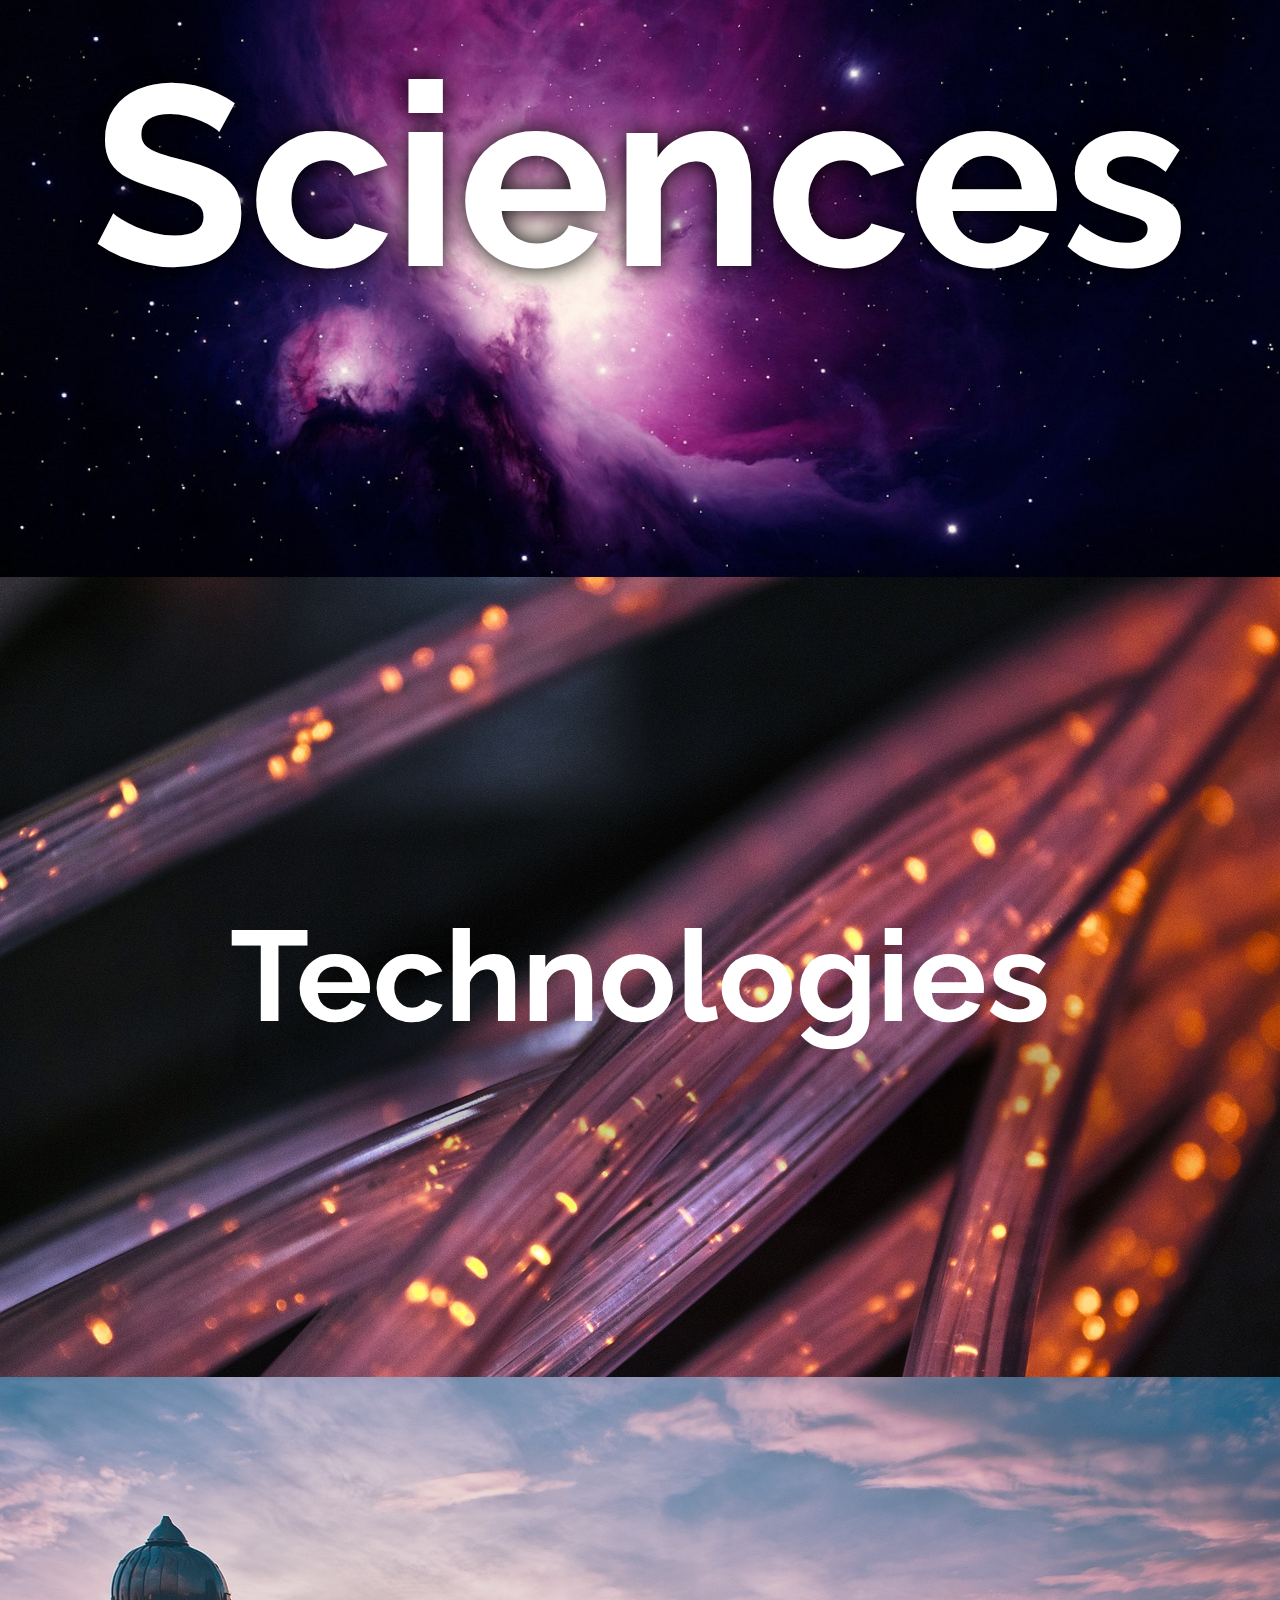
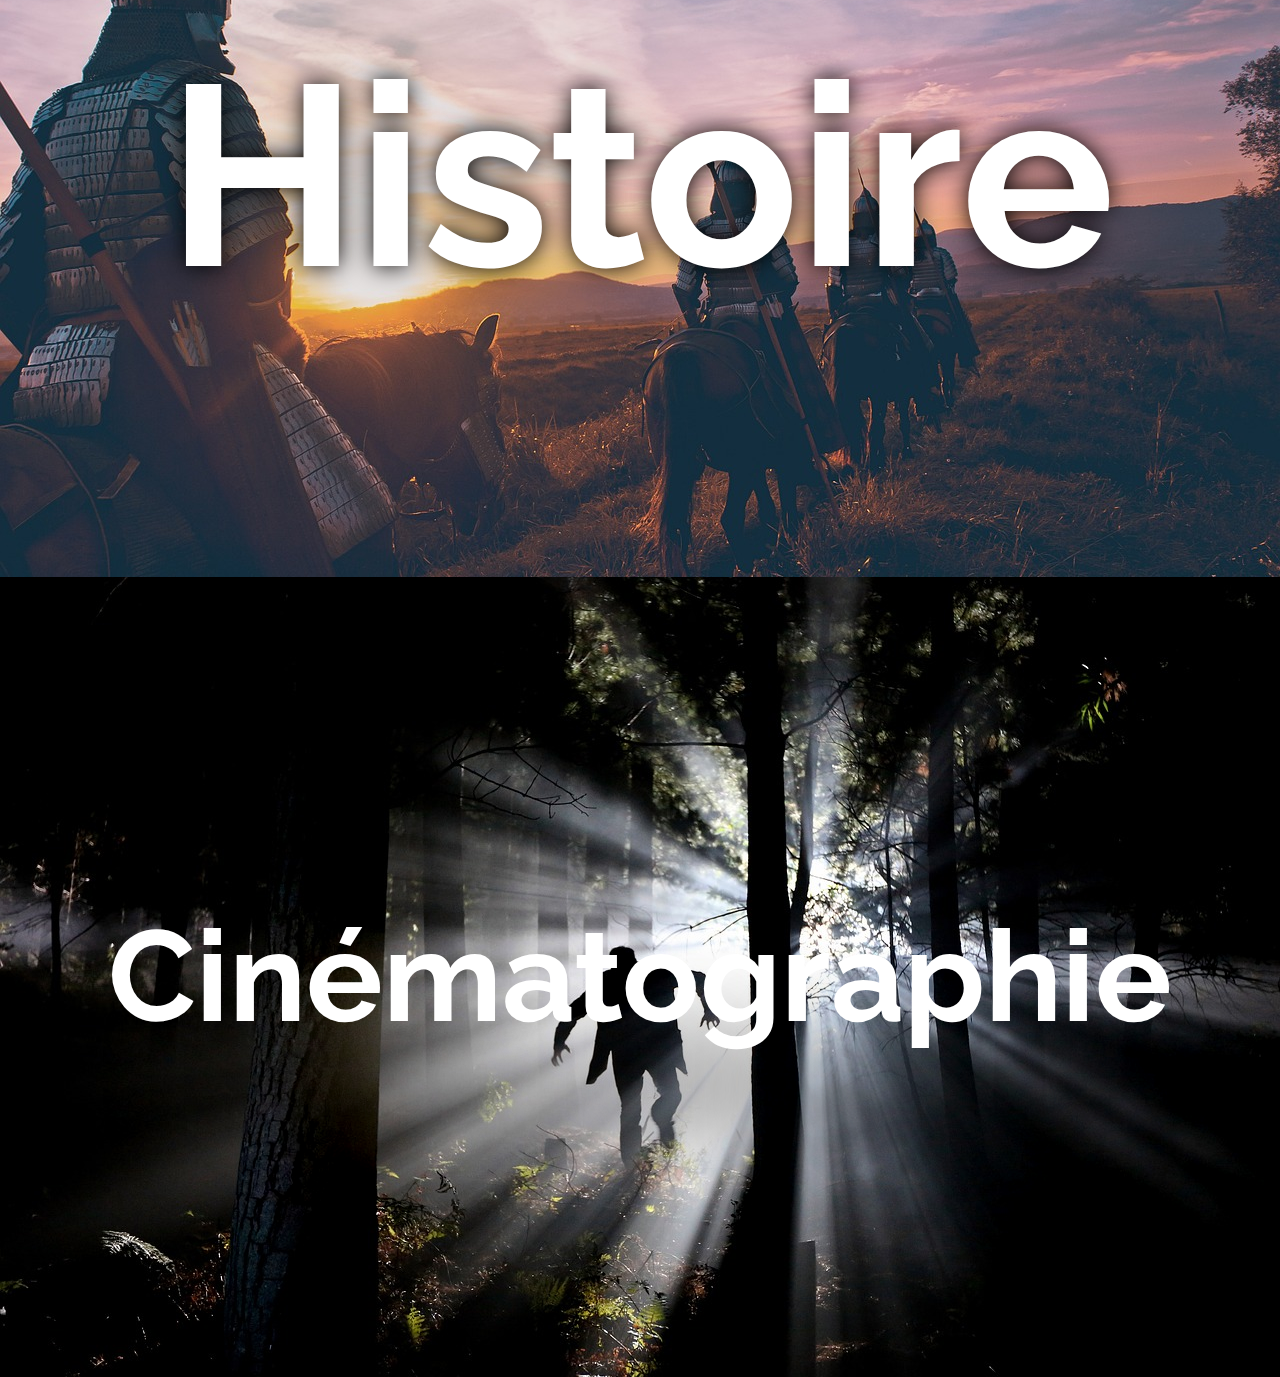
<file: pages/interests.html>
<!DOCTYPE html>
<html>
    <head>
        <meta charset="UTF-8">
        <title>Alexandre Titus - Formulaire de Contact</title>
        <meta name="description" content="Alexandre Titus">
        <meta name="author" content="Alexandre Titus"> 
        <link rel="stylesheet" href="https://cdn.jsdelivr.net/npm/boxicons@latest/css/boxicons.min.css">
        <link rel="stylesheet" href="https://cdn.jsdelivr.net/npm/bootstrap@4.6.2/dist/css/bootstrap.min.css" integrity="sha384-xOolHFLEh07PJGoPkLv1IbcEPTNtaed2xpHsD9ESMhqIYd0nLMwNLD69Npy4HI+N" crossorigin="anonymous">        
        <meta name="viewport" content="width=device-width, initial-scale=1">
        <link rel="stylesheet" href="../style/styleinterest.css">
    </head>
    <body>
        <header>
            <nav id="navbar">
                <input type="checkbox" id="check">
                <label for="check" class="checkbtn">
                    <i class='bx bx-menu'></i>
                </label>
                <label class="logo"><a href="../index.html">
                    <img id="logoat" src="../img/logo_at.png" alt="">
                  </a></label>
                <ul>
                    <li><a class="active" href="exp.html">Expériences</a></li>
                    <li><a class="active" href="formations.html">Formations</a></li>
                    <li><a class="active" href="competences.html">Compétences</a></li>
                    <li><a class="active" href="interests.html">Intérêts</a></li>
                    <li><a class="active" href="contact.html">Me contacter</a></li>
                </ul>
            </nav>  
            <h1>Mes intérêts</h1>
        </header>
        <main>
            <section class="football">
                <p>Football</p>
            </section>
            <section class="sciences">
                <p>Sciences</p>
            </section>
            <section class="technologies">
                <p>Technologies</p>
            </section>
            <section class="histoire">
                <p>Histoire</p>
            </section>
            <section class="cinema">
                <p>Cinématographie</p>
            </section>

        </main>
    </body>

</html>
</file>
<file: style/style.css>
@import url('https://fonts.googleapis.com/css?family=Raleway');
@import url('https://fonts.googleapis.com/css2?family=Agdasima:wght@700&display=swap');


body {
  margin: 0;
  font-family: 'Raleway';
  font-size: 16px;
  line-height: 1.8em;
  background-color:black;
  color: white;
}


a{
  color:rgb(45, 235, 18);
  text-decoration: none;
}

a:hover {
  opacity: 0.5;
}

article {
  padding:0 1em;
}
p{
  color:white;
}
section{
  margin: 1em;
  padding: 1em;
}

#logoat{
  width: 40px;
  height: auto;
}

header, main, footer {
  margin: 0 auto;
}

header {
  padding: 2em;
  text-align: center;
  background-image: url('../img/IMG_1119.JPG');
  background-size: cover;
  background-position: fixed;
  color: rgb(45, 235, 18);
}

header:before{
  background-color: hsla(50%, 100%, 50%, 0.1);
}

header section {
  margin: 0 auto;
  max-width: 640px;
}

header img {
  border-radius: 50%;
  max-width: 250px;
}

h1 {
  text-transform: uppercase;
  margin: 1em 0;
  font-size: 50px;
  font-family: 'Agdasima', sans-serif;
  color: white;
}

h3 {
  text-transform: uppercase;
}

h3, h4 {
  font-weight: bold;
}

main {
  max-width: 1140px;
}

main section:not(:last-child) {
  border-bottom: 1px solid #ccc;
}

.downpdf{
  background-color:  rgb(45, 235, 18);
  color: white;
  padding:5px 10px;
  border-radius: 5px;
  box-shadow: 0 0 10px 0px rgb(255, 255, 255);
  font-weight:bold;
}

.lienresume{
  color: white;
}

.fab {
  border: 1px solid white;
  border-radius: 50%;
  font-size: 1.5em;
  width: 1.5em;
  height: 1.5em;
  line-height: 1.5em;
  margin: 5px;
  text-align: center;
}

.photoprofil{
  margin-top: 80px;
  position: relative;
}
/*
a .fab {
  color: rgb(230, 197, 168);
}*/

.course, .skills {
  display: -ms-flexbox;
  display: flex;
  -ms-flex-wrap: wrap;
  flex-wrap: wrap;
}

.course .title {
  color: #509e98;
  -ms-flex: 0 0 33.3%;
  flex: 0 0 33.3%;
  max-width: 33%;
}

.course .descrition {
  -ms-flex: 0 0 66.6%;
  flex: 0 0 66.6%;
  max-width: 66.6%;
}

.course .descrition p {
  padding-left: 1em;
}

.skills .column {
  -ms-flex: 0 0 50%;
  flex: 0 0 50%;
  max-width: 50%;
  margin: 0em;
}

.school, .job-title {
  text-transform: capitalize;
}

.school span, .job-title span {
  color: rgb(45, 235, 18);
  text-decoration: underline;
}

ul.job-description li:before{
  content: "✔";
  padding-right: 0.5em;
  color: rgb(45, 235, 18);
}

footer {
 padding: 1em 1.5em;
 background: #A7B8BF;
 color:rgb(45, 235, 18);
 text-align: right;
}

/*Progress bar*/

.progress-bar {
  padding: 1em;
  width: 97%;
  height: 2em;
  background-color: rgba(255,255,255,0.8);
  border-radius: 1.5em;
  color: rgb(45, 235, 18);
  position: relative;
}

.progress-bar::before {
  content: "";
  position: absolute;
  left: 0.5em;
  top: 0.5em;
  bottom: 0.5em;
  right: 0.5em;
  background-color: rgb(45, 235, 18);
  border-radius: 1em;
}


/* HTML5 */
.progress-bar.premier::before{
  min-width: 2rem;
  max-width: calc(100%-1em);
  width: 60%;
}

/* CSS */
.progress-bar.deuxieme::before{
  min-width: 2rem;
  max-width: calc(100%-1em);
  width: 50%;
}

/* Python */
.progress-bar.troisieme::before{
  min-width: 2rem;
  max-width: calc(100%-1em);
  width: 60%;
}

/* Rigueur */
.progress-bar.quatrieme::before{
  min-width: 2rem;
  max-width: calc(100%-1em);
  width: 90%;
}

/* Travail d'équipe */
.progress-bar.cinquieme::before{
  min-width: 2rem;
  max-width: calc(100%-1em);
  width: 90%;
}

/* Autonomie */
.progress-bar.sixieme::before{
  min-width: 2rem;
  max-width: calc(100%-1em);
  width: 90%;
}

.progressbox{
  margin: 1em 1em 1em;
  height: 4em;
}

.comp{
  margin: 0;
}

/* Navbar */

nav{
  background: #0082e600;
  height: 100px;
  width: 100%;
  z-index: 1;
  font-family:'Agdasima', sans-serif;
  text-align: center;
}

label.logo{
  color: rgb(45, 235, 18);
  font-size: 35px;
  line-height: 80px;
  /*padding: 15px 50px;*/
  font-weight: bold;
  width: 20%;
  float: left;
}

nav ul{
  float: right;
  z-index: 1;
  font-size: 100px;
  vertical-align: auto;
  margin-right: 80px;
  line-height: 0px;
  margin-top: auto;
  margin-bottom: 0;
}

nav ul li{
  display:contents;
  line-height: 80px;
  text-align: center;
}

nav ul li a{
  color: rgb(45, 235, 18);
  font-size: 17px;
  padding: 0px 13px;
  border-radius: 3px;
  text-transform: uppercase;
}

a.active, a:hover{
  background: #1b9cff00;
  transition: .5s;
}

.checkbtn{
  font-size: 30px;
  color: rgb(45, 235, 18);
  float: right;
  line-height: 80px;
  margin-right: 40px;
  cursor: pointer;
  display: none;
}

#check {
  display: none;
}


/*Media queries*/

@media only screen and (max-width: 768px) {
  .course {
    display: block;
  }

  .course .title, .course .descrition {
    max-width: 100%;
  }
}

@media only screen and (max-width: 576px) {
  .skills {
    display: block;
  } 

  .skills .column {
    max-width: 100%;
  }

  footer {
    text-align: center;
  }

  .progressbox{
    display:flex;
    z-index: 2;
  }

  .progress-bar{
    margin:0 1em;
    z-index: 0;
  }

  .comp{
    width: 100%;
  }
}


@media (max-width: 952px){
  label.logo{
    font-size: 30px;
    padding-left: 40px;
    z-index: 2;
    position: relative;
  }
  nav ul li a{
    font-size: 16px;
  }
}
@media (max-width: 1100px){
  .checkbtn{
    display: block;
    position: relative;
    z-index: 2;
  }

  ul{
    position: fixed;
    width: 100%;
    height: 100vh;
    background: black;
    top: 0;
    left: -100%;
    text-align: center;
    transition: all .5s;
    z-index: 1;
    padding-left: 0;
    margin-top: 30px;
  }

  .progressbox{
    z-index: 0;
  }

  nav{
    position: static;
    display: block;
    width: 100%;
    margin: 0;
    padding: 0;
  }

  nav ul li{
    display: block;
    margin: 40px 0;
    line-height: 30px;
    position: relative;
    top: 15%;
    color: rgb(45, 235, 18);
  }

  nav ul li a{
    font-size: 30px;
  }

  a:hover,a.active{
    background: none;
    color: #ffffff;
  }

  #check:checked ~ ul{
    left: 0;
  }

  /* Rigueur */
.progress-bar.quatrieme::before{
  min-width: 2rem;
  max-width: calc(100%-1em);
  width: 70%;
}

/* Travail d'équipe */
.progress-bar.cinquieme::before{
  min-width: 2rem;
  max-width: calc(100%-1em);
  width: 70%;
}

/* Autonomie */
.progress-bar.sixieme::before{
  min-width: 2rem;
  max-width: calc(100%-1em);
  width: 70%;

}

@media only screen and (max-width: 576px) {
  li{
    margin: 20px 0;
  }
}
</file>
<file: stylecomp.css>
@import url('https://fonts.googleapis.com/css?family=Raleway');
@import url('https://fonts.googleapis.com/css2?family=Agdasima:wght@700&display=swap');


body {
  margin: 0;
  font-family: 'Raleway';
  font-size: 16px;
  line-height: 1.8em;
  background-color:rgb(244, 229, 216);
}


a{
  color: #feffff;
  text-decoration: none;
}

a:hover {
  opacity: 0.5;
}

article {
  padding:0 1em;
}

section{
  margin: 1em;
  padding: 1em;
}

header, main, footer {
  margin: 0 auto;
}

header {
  padding: 2em;
  text-align: center;
  background-image: url('./img/IMG_1119.JPG');
  background-size: cover;
  background-position: fixed;
  color: rgb(255, 255, 255);
}
header:before{
  background-color: hsla(50%, 100%, 50%, 0.1);
}

header section {
  margin: 0 auto;
  max-width: 640px;
}

header img {
  border-radius: 50%;
  max-width: 250px;
}

h1 {
  text-transform: uppercase;
  margin: 1em 0;
  font-size: 50px;
  font-family: 'Agdasima', sans-serif;
}

h3 {
  text-transform: uppercase;
}

h3, h4 {
  font-weight: bold;
}

main {
  max-width: 1140px;
}

main section:not(:last-child) {
  border-bottom: 1px solid #ccc;
}


/* Navbar */

nav{
  background: #0082e600;
  height: 100px;
  width: 100%;
  z-index: 1;
  font-family:'Agdasima', sans-serif;
  text-align: center;
}

label.logo{
  color: white;
  font-size: 35px;
  line-height: 80px;
  /*padding: 15px 50px;*/
  font-weight: bold;
  width: 20%;
  float: left;
}

nav ul{
  float: right;
  z-index: 1;
  font-size: 100px;
  vertical-align: auto;
  margin-right: 80px;
  line-height: 0px;
}

nav ul li{
  display:contents;
  line-height: 80px;
  text-align: center;
}

nav ul li a{
  color: white;
  font-size: 17px;
  padding: 0px 13px;
  border-radius: 3px;
  text-transform: uppercase;
}

a.active, a:hover{
  background: #1b9cff00;
  transition: .5s;
}

.checkbtn{
  font-size: 30px;
  color: white;
  float: right;
  line-height: 80px;
  margin-right: 40px;
  cursor: pointer;
  display: none;
}

#check {
  display: none;
}
/*Progress bar*/

.skills {
  display: -ms-flexbox;
  display: flex;
  -ms-flex-wrap: wrap;
  flex-wrap: wrap;
}

.skills .column {
  -ms-flex: 0 0 50%;
  flex: 0 0 50%;
  max-width: 50%;
  margin: 0em;
}

.progress-bar {
  padding: 1em;
  width: 97%;
  height: 2em;
  background-color: #11111194;
  border-radius: 1.5em;
  color: white;
  position: relative;
}

.progress-bar::before {
  content: "";
  position: absolute;
  left: 0.5em;
  top: 0.5em;
  bottom: 0.5em;
  right: 0.5em;
  background-color: rgb(220, 149, 57);
  border-radius: 1em;
}

/* Algorithmique */
.progress-bar.bar1::before{
  min-width: 2rem;
  max-width: calc(100%-1em);
  width: 70%;
}

/* HTML */
.progress-bar.bar2::before{
  min-width: 2rem;
  max-width: calc(100%-1em);
  width: 60%;
}

/* CSS */
.progress-bar.bar3::before{
  min-width: 2rem;
  max-width: calc(100%-1em);
  width: 50%;
}

/* Python */
.progress-bar.bar4::before{
  min-width: 2rem;
  max-width: calc(100%-1em);
  width: 60%;
}

/* Matlab */
.progress-bar.bar5::before{
  min-width: 2rem;
  max-width: calc(100%-1em);
  width: 70%;
}

/* Swift */
.progress-bar.bar6::before{
  min-width: 2rem;
  max-width: calc(100%-1em);
  width: 40%;
}

/* Analyse de données */
.progress-bar.bar7::before{
  min-width: 2rem;
  max-width: calc(100%-1em);
  width: 60%;
}

/* Bureautique */
.progress-bar.bar8::before{
  min-width: 2rem;
  max-width: calc(100%-1em);
  width: 80%;
}

/*Gestion de Projet*/
.progress-bar.bar9::before{
  min-width: 2rem;
  max-width: calc(100%-1em);
  width: 60%;
}

/*Rigueur*/
.progress-bar.bar10::before{
  min-width: 2rem;
  max-width: calc(100%-1em);
  width: 90%;
}

/*Travail d'équipe*/
.progress-bar.bar11::before{
  min-width: 2rem;
  max-width: calc(100%-1em);
  width: 90%;
}

/*Autonomie*/
.progress-bar.bar12::before{
  min-width: 2rem;
  max-width: calc(100%-1em);
  width: 90%;
}

/* Rapidité d'adaptation*/
.progress-bar.bar13::before{
  min-width: 2rem;
  max-width: calc(100%-1em);
  width: 90%;
}

/* Curiosité */
.progress-bar.bar14::before{
  min-width: 2rem;
  max-width: calc(100%-1em);
  width: 90%;
}

/*Ponctualité*/
.progress-bar.bar15::before{
  min-width: 2rem;
  max-width: calc(100%-1em);
  width: 95%;
}

.progressbox{
  margin: 1em 1em 1em;
  height: 4em;
}

.comp{
  margin: 0;
}

/*Media queries*/

@media (max-width: 952px){
  label.logo{
    font-size: 30px;
    padding-left: 40px;
  }
  nav ul li a{
    font-size: 16px;
  }
}
@media (max-width: 1100px){
  .checkbtn{
    display: block;
  }

  ul{
    position: fixed;
    width: 100%;
    height: 100vh;
    background: rgb(220, 149, 57);
    top: 150px;
    left: -100%;
    text-align: center;
    transition: all .5s;
    z-index: 1;
    padding-left: 0;
  }

  .progressbox{
    z-index: 0;
  }

  nav{
    position: static;
    display: block;
    width: 100%;
    margin: 0;
    padding: 0;
  }

  nav ul li{
    display: block;
    margin: 50px 0;
    line-height: 30px;
  }

  nav ul li a{
    font-size: 30px;
  }

  a:hover,a.active{
    background: none;
    color: #ffffff;
  }

  #check:checked ~ ul{
    left: 0;
  }

}
@media only screen and (max-width: 576px) {
  .skills {
    display: block;
  } 

  .skills .column {
    max-width: 100%;
  }

  .progressbox{
    display:flex;
    z-index: 2;
    margin: 0;
  }

  .progress-bar{
    margin:0 1em;
    z-index: 0;
  }

  .comp{
    width: 100%;
  }
}
</file>
<file: styleexp.css>
@import url('https://fonts.googleapis.com/css?family=Raleway');
@import url('https://fonts.googleapis.com/css2?family=Agdasima:wght@700&display=swap');


body {
  margin: 0;
  font-family: 'Raleway';
  font-size: 16px;
  line-height: 1.8em;
  background-color:rgb(244, 229, 216);
}


a{
  color: #feffff;
  text-decoration: none;
}

a:hover {
  opacity: 0.5;
}

article {
  padding:0 1em;
}

section{
  margin: 1em;
  padding: 1em;
}

header, main, footer {
  margin: 0 auto;
}

header {
  padding: 2em;
  text-align: center;
  background-image: url('./img/IMG_1119.JPG');
  background-size: cover;
  background-position: fixed;
  color: rgb(255, 255, 255);
}
header:before{
  background-color: hsla(50%, 100%, 50%, 0.1);
}

header section {
  margin: 0 auto;
  max-width: 640px;
}

header img {
  border-radius: 50%;
  max-width: 250px;
}

h1 {
  text-transform: uppercase;
  margin: 1em 0;
  font-size: 50px;
  font-family: 'Agdasima', sans-serif;
}

h3 {
  text-transform: uppercase;
}

h3, h4 {
  font-weight: bold;
}

main {
  max-width: 1140px;
}

main section:not(:last-child) {
  border-bottom: 1px solid #ccc;
}

.job-title {
  text-transform: capitalize;
}

.job-title span {
  color: rgb(220, 149, 57);
  text-decoration: underline;
}
ul.job-description li:before{
  content: "✔";
  padding-right: 0.5em;
  color: #509e98;
}

/* Navbar */

nav{
  background: #0082e600;
  height: 100px;
  width: 100%;
  z-index: 1;
  font-family:'Agdasima', sans-serif;
  text-align: center;
}

label.logo{
  color: white;
  font-size: 35px;
  line-height: 80px;
  /*padding: 15px 50px;*/
  font-weight: bold;
  width: 20%;
  float: left;
}

nav ul{
  float: right;
  z-index: 1;
  font-size: 100px;
  vertical-align: auto;
  margin-right: 80px;
  line-height: 0px;
}

nav ul li{
  display:contents;
  line-height: 80px;
  text-align: center;
}

nav ul li a{
  color: white;
  font-size: 17px;
  padding: 0px 13px;
  border-radius: 3px;
  text-transform: uppercase;
}

a.active, a:hover{
  background: #1b9cff00;
  transition: .5s;
}

.checkbtn{
  font-size: 30px;
  color: white;
  float: right;
  line-height: 80px;
  margin-right: 40px;
  cursor: pointer;
  display: none;
}

#check {
  display: none;
}


/*Media queries*/




@media (max-width: 952px){
  label.logo{
    font-size: 30px;
    padding-left: 40px;
  }
  nav ul li a{
    font-size: 16px;
  }
}
@media (max-width: 1100px){
  .checkbtn{
    display: block;
  }

  ul{
    position: fixed;
    width: 100%;
    height: 100vh;
    background: rgb(220, 149, 57);
    top: 150px;
    left: -100%;
    text-align: center;
    transition: all .5s;
    z-index: 1;
    padding-left: 0;
  }

  .progressbox{
    z-index: 0;
  }

  nav{
    position: static;
    display: block;
    width: 100%;
    margin: 0;
    padding: 0;
  }

  nav ul li{
    display: block;
    margin: 50px 0;
    line-height: 30px;
  }

  nav ul li a{
    font-size: 30px;
  }

  a:hover,a.active{
    background: none;
    color: #ffffff;
  }

  #check:checked ~ ul{
    left: 0;
  }

}
</file>
<file: styleform.css>
@import url('https://fonts.googleapis.com/css?family=Raleway');
@import url('https://fonts.googleapis.com/css2?family=Agdasima:wght@700&display=swap');


body {
  margin: 0;
  font-family: 'Raleway';
  font-size: 16px;
  line-height: 1.8em;
  background-color:rgb(244, 229, 216);
}


a{
  color: #feffff;
  text-decoration: none;
}

a:hover {
  opacity: 0.5;
}

article {
  padding:0 1em;
}

section{
  margin: 1em;
  padding: 1em;
}

header, main, footer {
  margin: 0 auto;
}

header {
  padding: 2em;
  text-align: center;
  background-image: url('./img/IMG_1119.JPG');
  background-size: cover;
  background-position: fixed;
  color: rgb(255, 255, 255);
}
header:before{
  background-color: hsla(50%, 100%, 50%, 0.1);
}

header section {
  margin: 0 auto;
  max-width: 640px;
}

header img {
  border-radius: 50%;
  max-width: 250px;
}

h1 {
  text-transform: uppercase;
  margin: 1em 0;
  font-size: 50px;
  font-family: 'Agdasima', sans-serif;
}

h3 {
  text-transform: uppercase;
}

h3, h4 {
  font-weight: bold;
}

main {
  max-width: 1140px;
}

main section:not(:last-child) {
  border-bottom: 1px solid #ccc;
}

.school, .job-title {
  text-transform: capitalize;
}

.school span, .job-title span {
  color: rgb(220, 149, 57);
  text-decoration: underline;
}

/* Navbar */

nav{
  background: #0082e600;
  height: 100px;
  width: 100%;
  z-index: 1;
  font-family:'Agdasima', sans-serif;
  text-align: center;
}

label.logo{
  color: white;
  font-size: 35px;
  line-height: 80px;
  /*padding: 15px 50px;*/
  font-weight: bold;
  width: 20%;
  float: left;
}

nav ul{
  float: right;
  z-index: 1;
  font-size: 100px;
  vertical-align: auto;
  margin-right: 80px;
  line-height: 0px;
}

nav ul li{
  display:contents;
  line-height: 80px;
  text-align: center;
}

nav ul li a{
  color: white;
  font-size: 17px;
  padding: 0px 13px;
  border-radius: 3px;
  text-transform: uppercase;
}

a.active, a:hover{
  background: #1b9cff00;
  transition: .5s;
}

.checkbtn{
  font-size: 30px;
  color: white;
  float: right;
  line-height: 80px;
  margin-right: 40px;
  cursor: pointer;
  display: none;
}

#check {
  display: none;
}


/*Media queries*/




@media (max-width: 952px){
  label.logo{
    font-size: 30px;
    padding-left: 40px;
  }
  nav ul li a{
    font-size: 16px;
  }
}
@media (max-width: 1100px){
  .checkbtn{
    display: block;
  }

  ul{
    position: fixed;
    width: 100%;
    height: 100vh;
    background: rgb(220, 149, 57);
    top: 150px;
    left: -100%;
    text-align: center;
    transition: all .5s;
    z-index: 1;
    padding-left: 0;
  }

  .progressbox{
    z-index: 0;
  }

  nav{
    position: static;
    display: block;
    width: 100%;
    margin: 0;
    padding: 0;
  }

  nav ul li{
    display: block;
    margin: 50px 0;
    line-height: 30px;
  }

  nav ul li a{
    font-size: 30px;
  }

  a:hover,a.active{
    background: none;
    color: #ffffff;
  }

  #check:checked ~ ul{
    left: 0;
  }

}
</file>
<file: styleinterest.css>
@import url('https://fonts.googleapis.com/css?family=Raleway');
@import url('https://fonts.googleapis.com/css2?family=Agdasima:wght@700&display=swap');


body {
  margin: 0;
  font-family: 'Raleway';
  font-size: 16px;
  line-height: 1.8em;
  background-color:rgb(244, 229, 216);
}


a{
  color: #feffff;
  text-decoration: none;
}

a:hover {
  opacity: 0.5;
}

article {
  padding:0 1em;
}



header {
  margin: 0 auto;
}

header {
  padding: 2em;
  text-align: center;
  background-image: url('./img/IMG_1119.JPG');
  background-size: cover;
  background-position: fixed;
  color: rgb(255, 255, 255);
}
header:before{
  background-color: hsla(50%, 100%, 50%, 0.1);
}

header section {
  margin: 0 auto;
  max-width: 640px;
}

header img {
  border-radius: 50%;
  max-width: 250px;
}

h1 {
  text-transform: uppercase;
  margin: 1em 0;
  font-size: 50px;
  font-family: 'Agdasima', sans-serif;
}

h3 {
  text-transform: uppercase;
}

h3, h4 {
  font-weight: bold;
}



.fab {
  border: 1px solid white;
  border-radius: 50%;
  font-size: 1.5em;
  width: 1.5em;
  height: 1.5em;
  line-height: 1.5em;
  margin: 5px;
  text-align: center;
}

/* Navbar */

nav{
  background: #0082e600;
  height: 100px;
  width: 100%;
  z-index: 1;
  font-family:'Agdasima', sans-serif;
  text-align: center;
}

label.logo{
  color: white;
  font-size: 35px;
  line-height: 80px;
  /*padding: 15px 50px;*/
  font-weight: bold;
  width: 20%;
  float: left;
}

nav ul{
  float: right;
  z-index: 1;
  font-size: 100px;
  vertical-align: auto;
  margin-right: 80px;
  line-height: 0px;
}

nav ul li{
  display:contents;
  line-height: 80px;
  text-align: center;
}

nav ul li a{
  color: white;
  font-size: 17px;
  padding: 0px 13px;
  border-radius: 3px;
  text-transform: uppercase;
}

a.active, a:hover{
  background: #1b9cff00;
  transition: .5s;
}

.checkbtn{
  font-size: 30px;
  color: white;
  float: right;
  line-height: 80px;
  margin-right: 40px;
  cursor: pointer;
  display: none;
}

#check {
  display: none;
}


.football{
  background-image: url('./img/soccer-g6573dc8c3_1920.jpg');
  background-size:cover;
  background-position: fixed;
  text-align: center;
  height: 800px;
  width: 100%;
  display: flex;
  text-align: center;
  align-items: center;
  justify-content: center;
}

p{
  color: white;
  font-size: 20vw;
  viewport-fit:initial;
  text-shadow: 0px 0px 25px black;
  font-weight: bold;
  filter: inherit;
}
.sciences{
  background-image: url('./img/science.jpg');
  background-size:cover;
  background-position: fixed;
  text-align: center;
  height: 800px;
  width: 100%;
  display: flex;
  text-align: center;
  align-items: center;
  justify-content: center;
}


.technologies{
  background-image: url('./img/technologie.jpg');
  background-size:cover;
  background-position: fixed;
  text-align: center;
  height: 800px;
  width: 100%;
  display: flex;
  text-align: center;
  align-items: center;
  justify-content: center;
  /*filter: blur(5px);*/
}

.technologies p{
  color: white;
  font-size: 10vw;
  viewport-fit:initial;
  text-shadow: 100px 100px 100px black;
  font-weight: bold;
}

.cinema{
  background-image: url('./img/film.jpg');
  background-size:cover;
  background-position: fixed;
  text-align: center;
  height: 800px;
  width: 100%;
  display: flex;
  text-align: center;
  align-items: center;
  justify-content: center;
}

.cinema p{
  color: white;
  font-size: 10vw;
  viewport-fit:initial;
  text-shadow: 100px 100px 100px black;
  font-weight: bold;
}

.histoire{
  background-image: url('./img/histoire.jpg');
  background-size:cover;
  background-position: fixed;
  text-align: center;
  height: 800px;
  width: 100%;
  display: flex;
  text-align: center;
  align-items: center;
  justify-content: center;
}

/*Media queries*/




@media (max-width: 952px){
  label.logo{
    font-size: 30px;
    padding-left: 40px;
    z-index: 1;
  }
  nav ul li a{
    font-size: 16px;
    z-index: 0;
  }
}
@media (max-width: 1100px){
  .checkbtn{
    display: block;
    z-index: 1;
  }
  label{
    z-index:1;
  }
  ul{
    position: fixed;
    width: 100%;
    height: 100vh;
    background: rgb(220, 149, 57);
    top: 150px;
    left: -100%;
    text-align: center;
    transition: all .5s;
    padding-left: 0;
    z-index: 0;
  }

  .progressbox{
    z-index: 0;
  }

  nav{
    position: static;
    display: block;
    width: 100%;
    margin: 0;
    padding: 0;
  }

  nav ul li{
    display: block;
    margin: 50px 0;
    line-height: 30px;
  }

  nav ul li a{
    font-size: 30px;
  }

  a:hover,a.active{
    background: none;
    color: #ffffff;
  }

  #check:checked ~ ul{
    left: 0;
    z-index: 1;
  }

}
</file>
<file: style/stylecomp.css>
@import url('https://fonts.googleapis.com/css?family=Raleway');
@import url('https://fonts.googleapis.com/css2?family=Agdasima:wght@700&display=swap');


body {
  margin: 0;
  font-family: 'Raleway';
  font-size: 16px;
  line-height: 1.8em;
  background-color: black;
}


a{
  color: rgb(45, 235, 18);
  text-decoration: none;
}

a:hover {
  opacity: 0.5;
}

p{
  color: white;
}

#logoat{
  width: 40px;
  height: auto;
}

article {
  padding:0 1em;
}

section{
  margin: 1em;
  padding: 1em;
}

header, main, footer {
  margin: 0 auto;
}

header {
  padding: 2em;
  text-align: center;
  background-image: url('../img/IMG_1119.JPG');
  background-size: cover;
  background-position: fixed;
  color: rgb(45, 235, 18);
}
header:before{
  background-color: hsla(50%, 100%, 50%, 0.1);
}

header section {
  margin: 0 auto;
  max-width: 640px;
}

header img {
  border-radius: 50%;
  max-width: 250px;
}

h1 {
  text-transform: uppercase;
  margin: 1.5em 0;
  font-size: 10vw;
  font-family: 'Agdasima', sans-serif;
  color: white;
}

h3 {
  text-transform: uppercase;
}

h3, h4 {
  font-weight: bold;
  color:white;
}

main {
  max-width: 1140px;
}

main section:not(:last-child) {
  border-bottom: 1px solid #ccc;
}


/* Navbar */

nav{
  background: #0082e600;
  height: 100px;
  width: 100%;
  z-index: 1;
  font-family:'Agdasima', sans-serif;
  text-align: center;
}

label.logo{
  color: rgb(45, 235, 18);
  font-size: 35px;
  line-height: 80px;
  /*padding: 15px 50px;*/
  font-weight: bold;
  width: 20%;
  float: left;
}

nav ul{
  float: right;
  z-index: 1;
  font-size: 100px;
  vertical-align: auto;
  margin-right: 80px;
  line-height: 0px;
  margin-top: auto;
  margin-bottom: 0;
}

nav ul li{
  display:contents;
  line-height: 80px;
  text-align: center;
}

nav ul li a{
  color: rgb(45, 235, 18);
  font-size: 17px;
  padding: 0px 13px;
  border-radius: 3px;
  text-transform: uppercase;
}

a.active, a:hover{
  background: #1b9cff00;
  transition: .5s;
}

.checkbtn{
  font-size: 30px;
  color: rgb(45, 235, 18)e;
  float: right;
  line-height: 80px;
  margin-right: 40px;
  cursor: pointer;
  display: none;
}

#check {
  display: none;
}
/*Progress bar*/

.skills {
  display: -ms-flexbox;
  display: flex;
  -ms-flex-wrap: wrap;
  flex-wrap: wrap;
}

.skills .column {
  -ms-flex: 0 0 50%;
  flex: 0 0 50%;
  max-width: 50%;
  margin: 0em;
}

.progress-bar {
  padding: 1em;
  width: 97%;
  height: 2em;
  background-color: rgba(255,255,255,0.8);
  border-radius: 1.5em;
  color: rgb(45, 235, 18);
  position: relative;
}

.progress-bar::before {
  content: "";
  position: absolute;
  left: 0.5em;
  top: 0.5em;
  bottom: 0.5em;
  right: 0.5em;
  background-color: rgb(45, 235, 18);
  border-radius: 1em;
}

/* Algorithmique */
.progress-bar.bar1::before{
  min-width: 2rem;
  max-width: calc(100%-1em);
  width: 70%;
}

/* HTML */
.progress-bar.bar2::before{
  min-width: 2rem;
  max-width: calc(100%-1em);
  width: 60%;
}

/* CSS */
.progress-bar.bar3::before{
  min-width: 2rem;
  max-width: calc(100%-1em);
  width: 50%;
}

/* Python */
.progress-bar.bar4::before{
  min-width: 2rem;
  max-width: calc(100%-1em);
  width: 60%;
}

/* Matlab */
.progress-bar.bar5::before{
  min-width: 2rem;
  max-width: calc(100%-1em);
  width: 70%;
}

/* Swift */
.progress-bar.bar6::before{
  min-width: 2rem;
  max-width: calc(100%-1em);
  width: 40%;
}

/* Analyse de données */
.progress-bar.bar7::before{
  min-width: 2rem;
  max-width: calc(100%-1em);
  width: 60%;
}

/* Bureautique */
.progress-bar.bar8::before{
  min-width: 2rem;
  max-width: calc(100%-1em);
  width: 80%;
}

/*Gestion de Projet*/
.progress-bar.bar9::before{
  min-width: 2rem;
  max-width: calc(100%-1em);
  width: 60%;
}

/*Rigueur*/
.progress-bar.bar10::before{
  min-width: 2rem;
  max-width: calc(100%-1em);
  width: 90%;
}

/*Travail d'équipe*/
.progress-bar.bar11::before{
  min-width: 2rem;
  max-width: calc(100%-1em);
  width: 90%;
}

/*Autonomie*/
.progress-bar.bar12::before{
  min-width: 2rem;
  max-width: calc(100%-1em);
  width: 90%;
}

/* Rapidité d'adaptation*/
.progress-bar.bar13::before{
  min-width: 2rem;
  max-width: calc(100%-1em);
  width: 90%;
}

/* Curiosité */
.progress-bar.bar14::before{
  min-width: 2rem;
  max-width: calc(100%-1em);
  width: 90%;
}

/*Ponctualité*/
.progress-bar.bar15::before{
  min-width: 2rem;
  max-width: calc(100%-1em);
  width: 90%;
}

.progressbox{
  margin: 1em 1em 1em;
  height: 4em;
}

.comp{
  margin: 0;
}

/*Media queries*/

@media (max-width: 952px){
  label.logo{
    font-size: 30px;
    padding-left: 40px;
    position: relative;
    z-index: 2;
  }
  nav ul li a{
    font-size: 16px;
  }
}
@media (max-width: 1100px){
  .checkbtn{
    display: block;
    position: relative;
    z-index: 2;
  }

  ul{
    position: fixed;
    width: 100%;
    height: 100vh;
    background: black;
    top: 0;
    left: -100%;
    text-align: center;
    transition: all .5s;
    z-index: 1;
    padding-left: 0;
    margin-top: 30px;
  }

  .progressbox{
    z-index: 0;
  }

  nav{
    position: static;
    display: block;
    width: 100%;
    margin: 0;
    padding: 0;
  }

  nav ul li{
    display: block;
    margin: 50px 0;
    line-height: 30px;
    position: relative;
    top: 15%;
    color:rgb(45, 235, 18);
  }

  nav ul li a{
    font-size: 30px;
  }

  a:hover,a.active{
    background: none;
    color: #ffffff;
  }

  #check:checked ~ ul{
    left: 0;
  }

  /*Rigueur*/
  .progress-bar.bar10::before{
    min-width: 2rem;
    max-width: calc(100%-1em);
    width: 70%;
  }

  /*Travail d'équipe*/
  .progress-bar.bar11::before{
    min-width: 2rem;
    max-width: calc(100%-1em);
    width: 70%;
  }

  /*Autonomie*/
  .progress-bar.bar12::before{
    min-width: 2rem;
    max-width: calc(100%-1em);
    width: 70%;
  }

  /* Rapidité d'adaptation*/
  .progress-bar.bar13::before{
    min-width: 2rem;
    max-width: calc(100%-1em);
    width: 70%;
  }

  /* Curiosité */
  .progress-bar.bar14::before{
    min-width: 2rem;
    max-width: calc(100%-1em);
    width: 70%;
  }

  /*Ponctualité*/
  .progress-bar.bar15::before{
    min-width: 2rem;
    max-width: calc(100%-1em);
    width: 80%;
  }

}
@media only screen and (max-width: 576px) {
  .skills {
    display: block;
  } 

  .skills .column {
    max-width: 100%;
  }

  h1{
    padding: 70px 5px;
  }

  .progressbox{
    display:flex;
    z-index: 2;
    margin: 0;
  }


  li{
    margin: 20px 0;
  }

  .progress-bar{
    margin:0 1em;
    z-index: 0;
  }

  .comp{
    width: 100%;
  }
}
</file>
<file: style/stylecontact.css>
@import url('https://fonts.googleapis.com/css?family=Raleway');
@import url('https://fonts.googleapis.com/css2?family=Agdasima:wght@700&display=swap');


body {
  margin: 0;
  font-family: 'Raleway';
  font-size: 16px;
  line-height: 1.8em;
  background-color:black;
}


a{
  color: rgb(45, 235, 18);
  text-decoration: none;
}

a:hover {
  opacity: 0.5;
}

article {
  padding:0 1em;
}

section{
  margin: 1em;
  padding: 1em;
}

header, main, footer {
  margin: 0 auto;
}

header {
  padding: 2em;
  text-align: center;
  background-image: url('../img/IMG_1119.JPG');
  background-size: cover;
  background-position: fixed;
  color: rgb(45, 235, 18);
  z-index:0;
}
header:before{
  background-color: hsla(50%, 100%, 50%, 0.1);
}

header section {
  margin: 0 auto;
  max-width: 640px;
}

header img {
  border-radius: 50%;
  max-width: 250px;
}

h1 {
  text-transform: uppercase;
  margin: 1.5em 0;
  font-size: 10vw;
  font-family: 'Agdasima', sans-serif;
  color:white;
}

h3 {
  text-transform: uppercase;
}

h3, h4 {
  font-weight: bold;
}

main {
  max-width: 1140px;
}

main section:not(:last-child) {
  border-bottom: 1px solid #ccc;
}

/* Navbar */

nav{
  background: #0082e600;
  height: 100px;
  width: 100%;
  z-index: 1;
  font-family:'Agdasima', sans-serif;
  text-align: center;
}

label.logo{
  color: rgb(45, 235, 18);
  font-size: 35px;
  line-height: 80px;
  /*padding: 15px 50px;*/
  font-weight: bold;
  width: 20%;
  float: left;
}

nav ul{
  float: right;
  z-index: 1;
  font-size: 100px;
  vertical-align: auto;
  margin-right: 80px;
  line-height: 0px;
  margin-top: auto;
  margin-bottom: 0;
}

nav ul li{
  display:contents;
  line-height: 80px;
  text-align: center;
}

nav ul li a{
  color: rgb(45, 235, 18);
  font-size: 17px;
  padding: 0px 13px;
  border-radius: 3px;
  text-transform: uppercase;
}

a.active, a:hover{
  background: #1b9cff00;
  transition: .5s;
}

.checkbtn{
  font-size: 30px;
  color: rgb(45, 235, 18);
  float: right;
  line-height: 80px;
  margin-right: 40px;
  cursor: pointer;
  display: none;
}

#check {
  display: none;
}

header {
  margin: 0 auto;
}

main {
  max-width: 1140px;
}

form{
  text-align:center;  
  align-items: center;
  background-color: rgba(255, 255, 255, 0.2);
  padding: 40px 0;
  border-radius: 7px;
  margin:20px;
  box-shadow: 0 0 20px 2px rgb(45, 235, 18);
  color:white;
}

form h1{
  margin-top: 40px;
  font-size: 40px;
}

#logoat{
  width: 40px;
  height: auto;
}


button{
  background-color:white;
  border-radius: 7px;
  border: none;
  outline: none;
  cursor: pointer;
  z-index:0;
  transition: transform 0.5s;
  padding: 5px 10px;
  margin: 10px 5px;
  box-shadow: 0 0 10px 0px rgb(45, 235, 18);
}

button:hover{
  transform: scale(1.05);
}


button a{
  font-family:'Agdasima', sans-serif;
  color: black;
  font-size: 20px;
}
/*Media queries*/

@media (max-width: 952px){
  label.logo{
    font-size: 30px;
    padding-left: 40px;
    position: relative;
    z-index: 2;
  }
  nav ul li a{
    font-size: 16px;
  }
}
@media (max-width: 1100px){
  .checkbtn{
    display: block;
    position: relative;
    z-index: 2;
  }

  ul{
    position: fixed;
    width: 100%;
    height: 100vh;
    background: black;
    top: 0;
    left: -100%;
    text-align: center;
    transition: all .5s;
    z-index: 1;
    padding-left: 0;
    margin-top: 30px;
  }

  .progressbox{
    z-index: 0;
  }

  nav{
    position: static;
    display: block;
    width: 100%;
    margin: 0;
    padding: 0;
  }

  nav ul li{
    display: block;
    margin: 50px 0;
    line-height: 30px;
    position: relative;
    top: 15%;
    color:rgb(45, 235, 18);
  }

  nav ul li a{
    font-size: 30px;
  }

  a:hover,a.active{
    background: none;
    color: #ffffff;
  }

  #check:checked ~ ul{
    left: 0;
  }

}
@media only screen and (max-width: 576px) {
  h1{
    padding: 70px 5px;
  }
    
  li{
    margin: 20px 0;
  }
}
</file>
<file: style/styleexp.css>
@import url('https://fonts.googleapis.com/css?family=Raleway');
@import url('https://fonts.googleapis.com/css2?family=Agdasima:wght@700&display=swap');


body {
  margin: 0;
  font-family: 'Raleway';
  font-size: 16px;
  line-height: 1.8em;
  background-color:black;
  color: white;
}


a{
  color: rgb(45, 235, 18);
  text-decoration: none;
}

a:hover {
  opacity: 0.5;
}

#logoat{
  width: 40px;
  height: auto;
}


p {
  color: white;
}
article {
  padding:0 1em;
}

section{
  margin: 1em;
  padding: 1em;
}

header, main, footer {
  margin: 0 auto;
}

header {
  padding: 2em;
  text-align: center;
  background-image: url('../img/IMG_1119.JPG');
  background-size: cover;
  background-position: fixed;
  color: rgb(45, 235, 18);
}
header:before{
  background-color: hsla(50%, 100%, 50%, 0.1);
}

header section {
  margin: 0 auto;
  max-width: 640px;
}

header img {
  border-radius: 50%;
  max-width: 250px;
}

h1 {
  text-transform: uppercase;
  margin: 1em 0;
  font-size: 10vw;
  font-family: 'Agdasima', sans-serif;
  padding: 40px 5px;
  color: white;
}

h3 {
  text-transform: uppercase;
}

h3, h4 {
  font-weight: bold;
}

main {
  max-width: 1140px;
}

main section:not(:last-child) {
  border-bottom: 1px solid #ccc;
}

.job-title {
  text-transform: capitalize;
}

.job-title span {
  color: rgb(45, 235, 18);
  text-decoration: underline;
}
ul.job-description li:before{
  content: "✔";
  padding-right: 0.5em;
  color: rgb(45, 235, 18);
}

/* Navbar */

nav{
  background: #0082e600;
  height: 100px;
  width: 100%;
  z-index: 1;
  font-family:'Agdasima', sans-serif;
  text-align: center;
}

label.logo{
  color: rgb(45, 235, 18);
  font-size: 35px;
  line-height: 80px;
  /*padding: 15px 50px;*/
  font-weight: bold;
  width: 20%;
  float: left;
}

nav ul{
  float: right;
  z-index: 1;
  font-size: 100px;
  vertical-align: auto;
  margin-right: 80px;
  line-height: 0px;
  margin-top: auto;
  margin-bottom: 0;
}

nav ul li{
  display:contents;
  line-height: 80px;
  text-align: center;
}

nav ul li a{
  color: rgb(45, 235, 18);
  font-size: 17px;
  padding: 0px 13px;
  border-radius: 3px;
  text-transform: uppercase;
}

a.active, a:hover{
  background: #1b9cff00;
  transition: .5s;
}

.checkbtn{
  font-size: 30px;
  color: rgb(45, 235, 18);
  float: right;
  line-height: 80px;
  margin-right: 40px;
  cursor: pointer;
  display: none;
}

#check {
  display: none;
}


/*Media queries*/




@media (max-width: 952px){
  label.logo{
    font-size: 30px;
    padding-left: 40px;
    z-index: 2;
    position: relative;
  }
  nav ul li a{
    font-size: 16px;
  }
}
@media (max-width: 1100px){
  .checkbtn{
    display: block;
    position: relative;
    z-index: 2;
  }

  ul{
    position: fixed;
    width: 100%;
    height: 100vh;
    background: black;
    top: 0;
    left: -100%;
    text-align: center;
    transition: all .5s;
    z-index: 1;
    padding-left: 0;
    margin-top: 30px;
  }

  .progressbox{
    z-index: 0;
  }

  nav{
    position: static;
    display: block;
    width: 100%;
    margin: 0;
    padding: 0;
  }

  nav ul li{
    display: block;
    margin: 50px 0;
    line-height: 30px;
    position: relative;
    top: 15%;
    color: rgb(45, 235, 18);
  }

  nav ul li a{
    font-size: 30px;
  }

  a:hover,a.active{
    background: none;
    color: #ffffff;
  }

  #check:checked ~ ul{
    left: 0;
  }

}

@media only screen and (max-width: 576px) {
  h1{
    padding: 70px 5px;
  }
    
  li{
    margin: 20px 0;
  }
}
</file>
<file: style/styleform.css>
@import url('https://fonts.googleapis.com/css?family=Raleway');
@import url('https://fonts.googleapis.com/css2?family=Agdasima:wght@700&display=swap');


body {
  margin: 0;
  font-family: 'Raleway';
  font-size: 16px;
  line-height: 1.8em;
  background-color: black;
}


a{
  color: rgb(45, 235, 18);
  text-decoration: none;
}

a:hover {
  opacity: 0.5;
}

p{
  color:white;
}

article {
  padding:0 1em;
}

#logoat{
  width: 40px;
  height: auto;
}


section{
  margin: 1em;
  padding: 1em;
  color:white;
}

header, main, footer {
  margin: 0 auto;
}

header {
  padding: 2em;
  text-align: center;
  background-image: url('../img/IMG_1119.JPG');
  background-size: cover;
  background-position: fixed;
  color: rgb(45, 235, 18);
}
header:before{
  background-color: hsla(50%, 100%, 50%, 0.1);
}

header section {
  margin: 0 auto;
  max-width: 640px;
}

header img {
  border-radius: 50%;
  max-width: 250px;
}

h1 {
  text-transform: uppercase;
  margin: 1.5em 0;
  font-size: 10vw;
  font-family: 'Agdasima', sans-serif;
  color: white;
}

h3 {
  text-transform: uppercase;
}

h3, h4 {
  font-weight: bold;
  margin: 30px 0;
  padding: 30px 0;
}

main {
  max-width: 1140px;
}

main section:not(:last-child) {
  border-bottom: 1px solid #ccc;
}

.school, .job-title {
  text-transform: capitalize;
}

.school span, .job-title span {
  color: rgb(45, 235, 18);
  text-decoration: underline;
}

/* Navbar */

nav{
  background: #0082e600;
  height: 100px;
  width: 100%;
  z-index: 1;
  font-family:'Agdasima', sans-serif;
  text-align: center;
}

label.logo{
  color: rgb(45, 235, 18);
  font-size: 35px;
  line-height: 80px;
  /*padding: 15px 50px;*/
  font-weight: bold;
  width: 20%;
  float: left;
}

nav ul{
  float: right;
  z-index: 1;
  font-size: 100px;
  vertical-align: auto;
  margin-right: 80px;
  line-height: 0px;
  margin-top: auto;
  margin-bottom: 0;
}

nav ul li{
  display:contents;
  line-height: 80px;
  text-align: center;
}

nav ul li a{
  color: rgb(45, 235, 18);
  font-size: 17px;
  padding: 0px 13px;
  border-radius: 3px;
  text-transform: uppercase;
}

a.active, a:hover{
  background: #1b9cff00;
  transition: .5s;
}

.checkbtn{
  font-size: 30px;
  color: rgb(45, 235, 18);
  float: right;
  line-height: 80px;
  margin-right: 40px;
  cursor: pointer;
  display: none;
}

#check {
  display: none;
}


/*Media queries*/




@media (max-width: 952px){
  label.logo{
    font-size: 30px;
    padding-left: 40px;
    position: relative;
    z-index: 2;
  }
  nav ul li a{
    font-size: 16px;
  }
}
@media (max-width: 1100px){
  .checkbtn{
    display: block;
    position: relative;
    z-index: 2;
  }

  ul{
    position: fixed;
    width: 100%;
    height: 100vh;
    background: black;
    top: 0;
    left: -100%;
    text-align: center;
    transition: all .5s;
    z-index: 1;
    padding-left: 0;
    margin-top: 30px;
  }

  .progressbox{
    z-index: 0;
  }

  nav{
    position: static;
    display: block;
    width: 100%;
    margin: 0;
    padding: 0;
  }

  nav ul li{
    display: block;
    margin: 50px 0;
    line-height: 30px;
    position: relative;
    top: 15%;
    color:rgb(45, 235, 18);
  }

  nav ul li a{
    font-size: 30px;
  }

  a:hover,a.active{
    background: none;
    color: #ffffff;
  }

  #check:checked ~ ul{
    left: 0;
  }

}

@media only screen and (max-width: 576px) {
  h1{
    padding: 70px 5px;
  }


  li{
    margin: 20px 0;
  }
}
</file>
<file: style/styleinterest.css>
@import url('https://fonts.googleapis.com/css?family=Raleway');
@import url('https://fonts.googleapis.com/css2?family=Agdasima:wght@700&display=swap');


body {
  margin: 0;
  font-family: 'Raleway';
  font-size: 16px;
  line-height: 1.8em;
  background-color:black;
}


a{
  color: rgb(45, 235, 18);
  text-decoration: none;
}

a:hover {
  opacity: 0.5;
}

article {
  padding:0 1em;
}

#logoat{
  width: 40px;
  height: auto;
}



header {
  margin: 0 auto;
}

header {
  padding: 2em;
  text-align: center;
  background-image: url('../img/IMG_1119.JPG');
  background-size: cover;
  background-position: fixed;
  color: rgb(45, 235, 18);
}

p{
  color:rgb(45, 235, 18);
}
header:before{
  background-color: hsla(50%, 100%, 50%, 0.1);
}

header section {
  margin: 0 auto;
  max-width: 640px;
}

header img {
  border-radius: 50%;
  max-width: 250px;
}

h1 {
  text-transform: uppercase;
  margin: 1.5em 0;
  font-size: 10vw;
  font-family: 'Agdasima', sans-serif;
  color: white;
}

h3 {
  text-transform: uppercase;
}

h3, h4 {
  font-weight: bold;
}



.fab {
  border: 1px solid white;
  border-radius: 50%;
  font-size: 1.5em;
  width: 1.5em;
  height: 1.5em;
  line-height: 1.5em;
  margin: 5px;
  text-align: center;
}

/* Navbar */

nav{
  background: #0082e600;
  height: 100px;
  width: 100%;
  z-index: 1;
  font-family:'Agdasima', sans-serif;
  text-align: center;
}

label.logo{
  color: rgb(45, 235, 18);
  font-size: 35px;
  line-height: 80px;
  /*padding: 15px 50px;*/
  font-weight: bold;
  width: 20%;
  float: left;
}

nav ul{
  float: right;
  z-index: 1;
  font-size: 100px;
  vertical-align: auto;
  margin-right: 80px;
  line-height: 0px;
  margin-top: auto;
  margin-bottom: 0;
}

nav ul li{
  display:contents;
  line-height: 80px;
  text-align: center;
}

nav ul li a{
  color: rgb(45, 235, 18);
  font-size: 17px;
  padding: 0px 13px;
  border-radius: 3px;
  text-transform: uppercase;
}

a.active, a:hover{
  background: #1b9cff00;
  transition: .5s;
}

.checkbtn{
  font-size: 30px;
  color: rgb(45, 235, 18);
  float: right;
  line-height: 80px;
  margin-right: 40px;
  cursor: pointer;
  display: none;
}

#check {
  display: none;
}


.football{
  background-image: url('../img/soccer-g6573dc8c3_1920.jpg');
  background-size:cover;
  background-position: fixed;
  text-align: center;
  height: 800px;
  width: 100%;
  display: flex;
  text-align: center;
  align-items: center;
  justify-content: center;
}

p{
  color: white;
  font-size: 20vw;
  viewport-fit:initial;
  text-shadow: 0px 0px 25px black;
  font-weight: bold;
  filter: inherit;
}
.sciences{
  background-image: url('../img/science.jpg');
  background-size:cover;
  background-position: fixed;
  text-align: center;
  height: 800px;
  width: 100%;
  display: flex;
  text-align: center;
  align-items: center;
  justify-content: center;
}


.technologies{
  background-image: url('../img/technologie.jpg');
  background-size:cover;
  background-position: fixed;
  text-align: center;
  height: 800px;
  width: 100%;
  display: flex;
  text-align: center;
  align-items: center;
  justify-content: center;
  /*filter: blur(5px);*/
}

.technologies p{
  color: white;
  font-size: 10vw;
  viewport-fit:initial;
  text-shadow: 100px 100px 100px black;
  font-weight: bold;
}

.cinema{
  background-image: url('../img/film.jpg');
  background-size:cover;
  background-position: fixed;
  text-align: center;
  height: 800px;
  width: 100%;
  display: flex;
  text-align: center;
  align-items: center;
  justify-content: center;
}

.cinema p{
  color: white;
  font-size: 10vw;
  viewport-fit:initial;
  text-shadow: 100px 100px 100px black;
  font-weight: bold;
}

.histoire{
  background-image: url('../img/histoire.jpg');
  background-size:cover;
  background-position: fixed;
  text-align: center;
  height: 800px;
  width: 100%;
  display: flex;
  text-align: center;
  align-items: center;
  justify-content: center;
}

/*Media queries*/




@media (max-width: 952px){
  label.logo{
    font-size: 30px;
    padding-left: 40px;
    z-index: 2;
    position: relative;
  }
  nav ul li a{
    font-size: 16px;
  }
}
@media (max-width: 1100px){
  .checkbtn{
    display: block;
    z-index: 2;
    position: relative;
  }
  /*
  label{
    z-index:1;
  }*/
  ul{
    position: fixed;
    width: 100%;
    height: 100vh;
    background: black;
    top: 0;
    left: -100%;
    text-align: center;
    transition: all .5s;
    padding-left: 0;
    z-index: 1;
    margin-top: 30px;
  }

  .progressbox{
    z-index: 0;
  }

  nav{
    position: static;
    display: block;
    width: 100%;
    margin: 0;
    padding: 0;
  }

  nav ul li{
    display: block;
    margin: 50px 0;
    line-height: 30px;
    position: relative;
    top: 15%;
    color:rgb(45, 235, 18);
  }

  nav ul li a{
    font-size: 30px;
  }

  a:hover,a.active{
    background: none;
    color: #ffffff;
  }

  #check:checked ~ ul{
    left: 0;
    z-index: 1;
  }

}

@media only screen and (max-width: 576px) {
  h1{
    padding: 70px 5px;
  }
    
  li{
    margin: 20px 0;
  }
}
</file>
